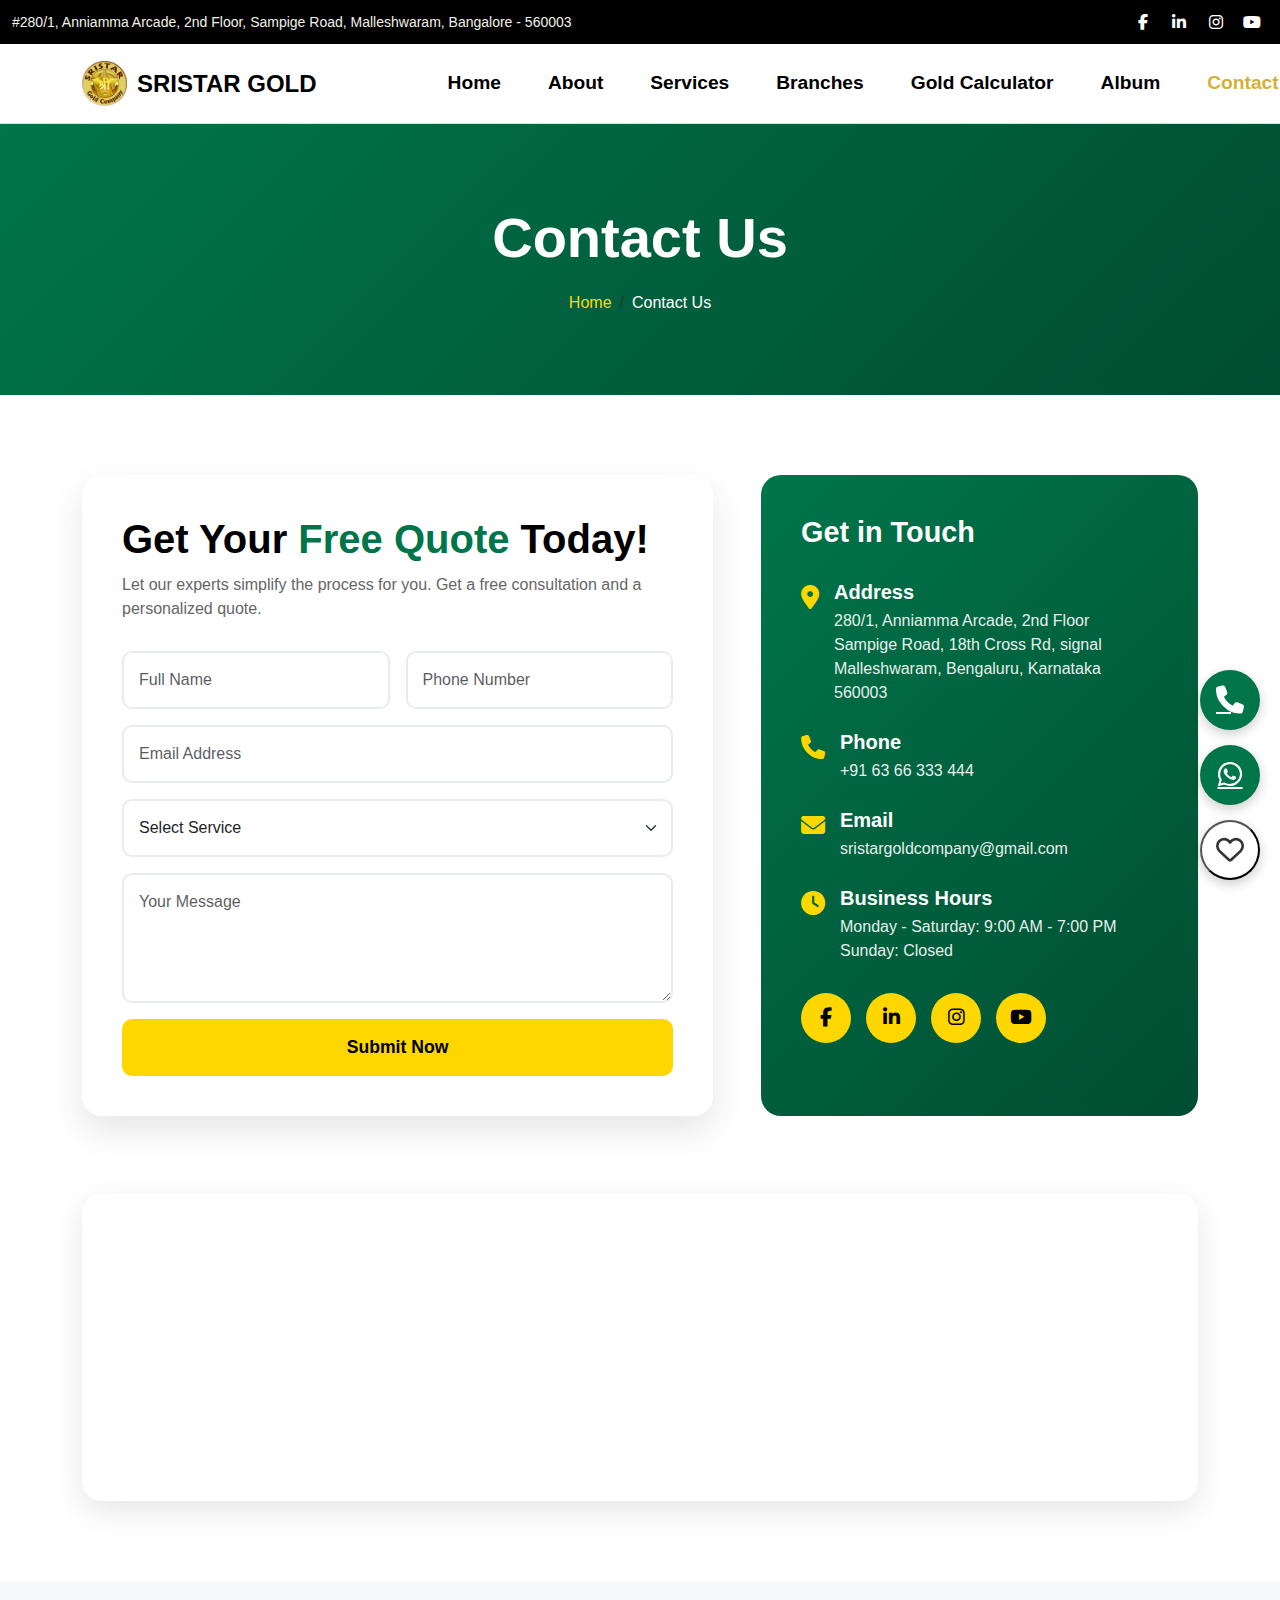
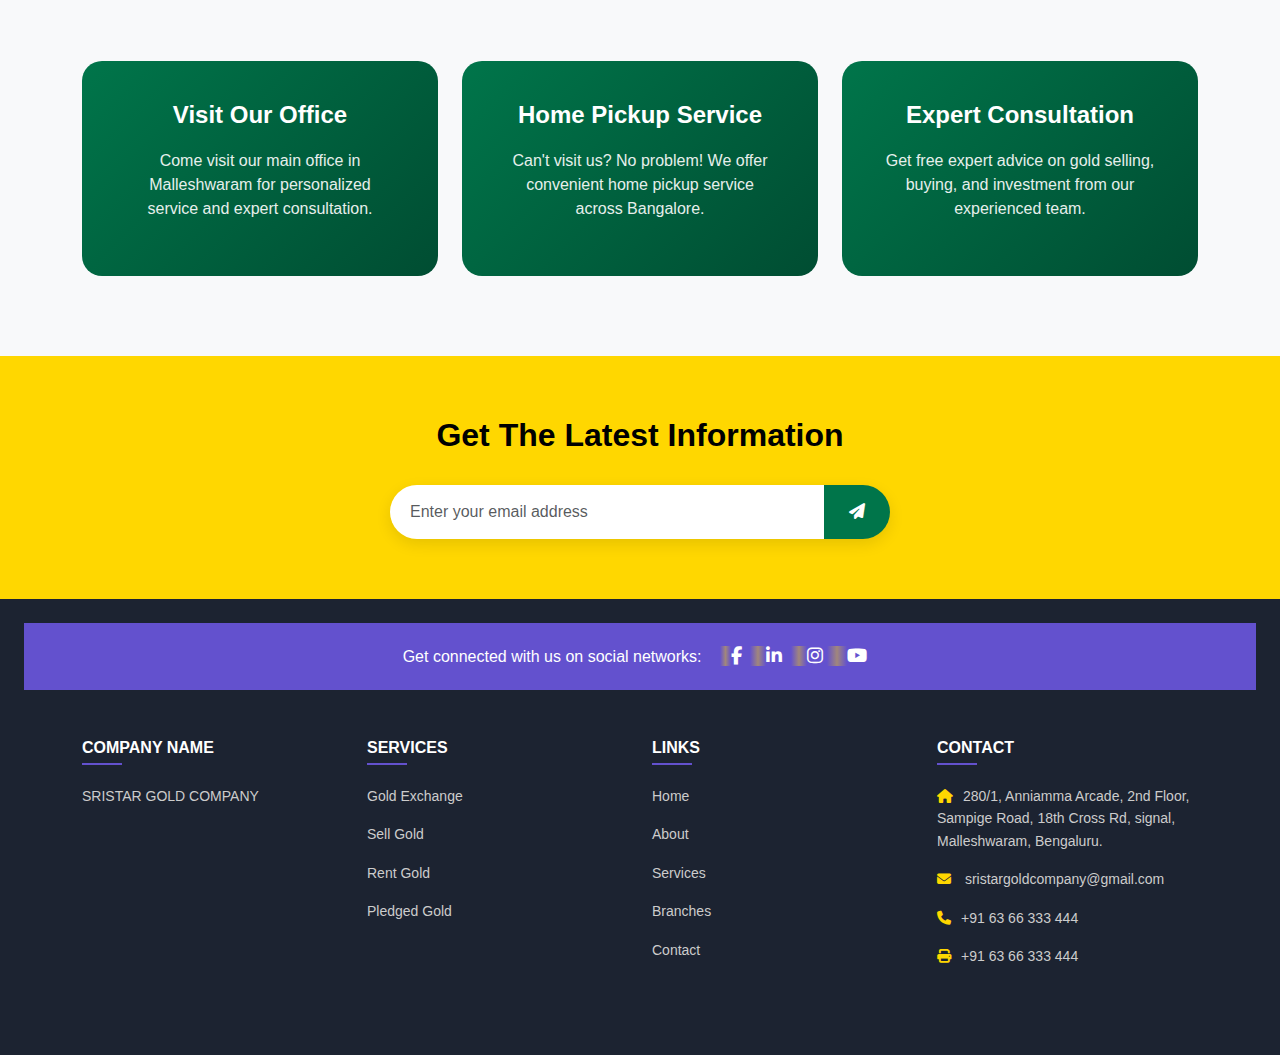
<file: contact.html>
<!DOCTYPE html>
<html lang="en">
<head>
  <meta charset="UTF-8" />
  <meta name="viewport" content="width=device-width, initial-scale=1.0"/>
  <title>Contact Us - Sristar Gold</title>
  <link href="https://cdnjs.cloudflare.com/ajax/libs/font-awesome/6.5.0/css/all.min.css" rel="stylesheet">
  <link href="https://cdn.jsdelivr.net/npm/bootstrap@5.3.0/dist/css/bootstrap.min.css" rel="stylesheet">
  <link rel="stylesheet" href="css/contact.css">
</head>

<body>
  <!-- Top Header with Address and Social Icons -->
  <div class="top-header">
    <div class="container-fluid">
      <div class="row align-items-center">
        <div class="col-md-8 col-12 text-center text-md-start">
          <div class="address">
            #280/1, Anniamma Arcade, 2nd Floor, Sampige Road, Malleshwaram, Bangalore - 560003
          </div>
        </div>
        <div class="col-md-4 col-12 text-center text-md-end mt-2 mt-md-0">
          <div class="social-icons">
            <a href="https://www.facebook.com/sristargold/"><i class="fab fa-facebook-f"></i></a>
            <a href="https://in.linkedin.com/company/sristargold"><i class="fab fa-linkedin-in"></i></a>
            <a href="https://www.instagram.com/sristargold"><i class="fab fa-instagram"></i></a>
            <a href="https://www.youtube.com/embed/pDc-zHBSuNA"><i class="fab fa-youtube"></i></a>
          </div>
        </div>
      </div>
    </div>
  </div>

  <!-- Main Navigation -->
  <nav class="navbar navbar-expand-lg navbar-light">
    <div class="container">
      <a class="navbar-brand" href="index.html">
        <img src="assets/images/logo.jpg" alt="Sristar Gold Logo">
        <span class="company-name">SRISTAR GOLD</span>
      </a>
      
      <button class="navbar-toggler" type="button" data-bs-toggle="collapse" data-bs-target="#navbarNav">
        <span class="navbar-toggler-icon"></span>
      </button>
      
      <div class="collapse navbar-collapse" id="navbarNav">
        <ul class="navbar-nav ms-auto">
          <li class="nav-item">
            <a class="nav-link" href="index.html">Home</a>
          </li>
          <li class="nav-item">
            <a class="nav-link" href="about.html">About</a>
          </li>
          <li class="nav-item">
            <a class="nav-link" href="services.html">Services</a>
          </li>
          <li class="nav-item">
            <a class="nav-link" href="branches.html">Branches</a>
          </li>
          <li class="nav-item">
            <a class="nav-link" href="gold calculator.html">Gold Calculator</a>
          </li>
          <li class="nav-item">
            <a class="nav-link" href="album.html">Album</a>
          </li>
          <li class="nav-item">
            <a class="nav-link active" href="contact.html">Contact</a>
          </li>
        </ul>
      </div>
    </div>
  </nav>

<!-- Floating Action Buttons Container -->
    <div class="floating-buttons">
        <!-- Phone Call Button -->
        <a href="tel:+1234567890" class="floating-button call-button" aria-label="Call Us">
            <i class="fas fa-phone"></i>
        </a>
        <!-- WhatsApp Button -->
        <a href="https://wa.me/1234567890" target="_blank" class="floating-button whatsapp-button" aria-label="Chat on WhatsApp">
            <i class="fab fa-whatsapp"></i>
        </a>
        <!-- Like Button -->
        <button id="likeButton" class="floating-button like-button" aria-label="Like">
            <i class="far fa-heart" id="heartIcon"></i>
        </button>
    </div>

  <!-- Contact Hero Section -->
  <div class="contact-hero">
    <div class="container">
      <h1>Contact Us</h1>
      <nav aria-label="breadcrumb">
        <ol class="breadcrumb">
          <li class="breadcrumb-item"><a href="index.html">Home</a></li>
          <li class="breadcrumb-item active" aria-current="page">Contact Us</li>
        </ol>
      </nav>
    </div>
  </div>

  <!-- Contact Form & Info Section -->
  <section class="contact-section">
    <div class="container">
      <div class="row g-5">
        <div class="col-lg-7">
          <div class="contact-form-container">
            <h2>Get Your <span class="text-green">Free Quote</span> Today!</h2>
            <p>Let our experts simplify the process for you. Get a free consultation and a personalized quote.</p>
            <form>
              <div class="row g-3">
                <div class="col-md-6">
                  <input type="text" class="form-control" placeholder="Full Name" required>
                </div>
                <div class="col-md-6">
                  <input type="tel" class="form-control" placeholder="Phone Number" required>
                </div>
                <div class="col-12">
                  <input type="email" class="form-control" placeholder="Email Address" required>
                </div>
                <div class="col-12">
                  <select class="form-select" required>
                    <option value="">Select Service</option>
                    <option value="sell-gold">Sell Gold</option>
                    <option value="gold-exchange">Gold Exchange</option>
                    <option value="rent-gold">Rent Gold</option>
                    <option value="release-pledged-gold">Release Pledged Gold</option>
                    <option value="home-pickup">Home Pickup Service</option>
                  </select>
                </div>
                <div class="col-12">
                  <textarea class="form-control" rows="4" placeholder="Your Message"></textarea>
                </div>
                <div class="col-12">
                  <button type="submit" class="btn-submit">Submit Now</button>
                </div>
              </div>
            </form>
          </div>
        </div>

        <div class="col-lg-5">
          <div class="contact-info-container">
            <h3>Get in Touch</h3>
            
            <div class="contact-info-item">
              <i class="fas fa-map-marker-alt"></i>
              <div>
                <h5>Address</h5>
                <p>280/1, Anniamma Arcade, 2nd Floor<br>
                Sampige Road, 18th Cross Rd, signal<br>
                Malleshwaram, Bengaluru, Karnataka 560003</p>
              </div>
            </div>

            <div class="contact-info-item">
              <i class="fas fa-phone"></i>
              <div>
                <h5>Phone</h5>
                <p>+91 63 66 333 444</p>
              </div>
            </div>

            <div class="contact-info-item">
              <i class="fas fa-envelope"></i>
              <div>
                <h5>Email</h5>
                <p>sristargoldcompany@gmail.com</p>
              </div>
            </div>

            <div class="contact-info-item">
              <i class="fas fa-clock"></i>
              <div>
                <h5>Business Hours</h5>
                <p>Monday - Saturday: 9:00 AM - 7:00 PM<br>
                Sunday: Closed</p>
              </div>
            </div>

            <div class="social-links">
              <a href="https://www.facebook.com/sristargold/" target="_blank"><i class="fab fa-facebook-f"></i></a>
              <a href="https://in.linkedin.com/company/sristargold" target="_blank"><i class="fab fa-linkedin-in"></i></a>
              <a href="https://www.instagram.com/sristargold?igsh=MWl1aGVoeTR0ZHA5cw==" target="_blank"><i class="fab fa-instagram"></i></a>
              <a href="https://www.youtube.com/embed/pDc-zHBSuNA?si=MS3-SBNVAcRVb9dp" target="_blank"><i class="fab fa-youtube"></i></a>
            </div>
          </div>
        </div>
      </div>

      <!-- Map Section -->
      <div class="row mt-5">
        <div class="col-12">
          <div class="map-container">
            <iframe 
              src="https://www.google.com/maps/embed?pb=!1m18!1m12!1m3!1d3887.429770083879!2d77.57126059999999!3d13.008281400000005!2m3!1f0!2f0!3f0!3m2!1i1024!2i768!4f13.1!3m3!1m2!1s0x3bae175987bfcea9%3A0x4e8aac7669ecfacf!2sSriStar%20Gold%20Company!5e0!3m2!1sen!2sin!4v1752664054804!5m2!1sen!2sin" 
              allowfullscreen="" 
              loading="lazy" 
              referrerpolicy="no-referrer-when-downgrade">
            </iframe>
          </div>
        </div>
      </div>
    </div>
  </section>

  <!-- Additional Info Section -->
  <section class="info-section">
    <div class="container">
      <div class="row g-4">
        <div class="col-md-4">
          <div class="info-card">
            <h4>Visit Our Office</h4>
            <p>Come visit our main office in Malleshwaram for personalized service and expert consultation.</p>
          </div>
        </div>
        <div class="col-md-4">
          <div class="info-card">
            <h4>Home Pickup Service</h4>
            <p>Can't visit us? No problem! We offer convenient home pickup service across Bangalore.</p>
          </div>
        </div>
        <div class="col-md-4">
          <div class="info-card">
            <h4>Expert Consultation</h4>
            <p>Get free expert advice on gold selling, buying, and investment from our experienced team.</p>
          </div>
        </div>
      </div>
    </div>
  </section>

  <!-- Newsletter Section -->
  <section class="newsletter-section text-center">
    <div class="container">
      <h3>Get The Latest Information</h3>
      <div class="newsletter-form">
        <div class="input-group">
          <input type="email" class="form-control" placeholder="Enter your email address">
          <button class="btn" type="button">
            <i class="fas fa-paper-plane"></i>
          </button>
        </div>
      </div>
    </div>
  </section>

  <!-- Footer -->
  <footer class="footer p-4">
    <div class="social-section">
      <span>Get connected with us on social networks:</span>
      <a href="https://www.facebook.com/sristargold/" target="_blank"><i class="fab fa-facebook-f"></i></a>
      <a href="https://in.linkedin.com/company/sristargold" target="_blank"><i class="fab fa-linkedin-in"></i></a>
      <a href="https://www.instagram.com/sristargold" target="_blank"><i class="fab fa-instagram"></i></a>
      <a href="https://www.youtube.com/embed/pDc-zHBSuNA" target="_blank"><i class="fab fa-youtube"></i></a>
    </div>

    <div class="container py-5">
      <div class="row g-4">
        <div class="col-lg-3 col-md-6">
          <div class="footer-column">
            <h6>Company Name</h6>
            <p>SRISTAR GOLD COMPANY</p>
          </div>
        </div>

        <div class="col-lg-3 col-md-6">
          <div class="footer-column">
            <h6>Services</h6>
            <p><a href="#">Gold Exchange</a></p>
            <p><a href="#">Sell Gold</a></p>
            <p><a href="#">Rent Gold</a></p>
            <p><a href="#">Pledged Gold</a></p>
          </div>
        </div>

        <div class="col-lg-3 col-md-6">
          <div class="footer-column">
            <h6>Links</h6>
            <p><a href="index.html">Home</a></p>
            <p><a href="about.html">About</a></p>
            <p><a href="services.html">Services</a></p>
            <p><a href="branches.html">Branches</a></p>
            <p><a href="contact.html">Contact</a></p>
          </div>
        </div>

        <div class="col-lg-3 col-md-6">
          <div class="footer-column">
            <h6>Contact</h6>
            <p><i class="fas fa-home"></i>280/1, Anniamma Arcade, 2nd Floor,<br> Sampige Road, 18th Cross Rd, signal,<br> Malleshwaram, Bengaluru.</p>
            <p><i class="fas fa-envelope"></i> sristargoldcompany@gmail.com</p>
            <p><i class="fas fa-phone"></i>+91 63 66 333 444</p>
            <p><i class="fas fa-print"></i>+91 63 66 333 444</p>
          </div>
        </div>
      </div>
    </div>
  </footer>

  <script src="https://cdn.jsdelivr.net/npm/bootstrap@5.3.0/dist/js/bootstrap.bundle.min.js"></script>
</body>
</html>
</file>
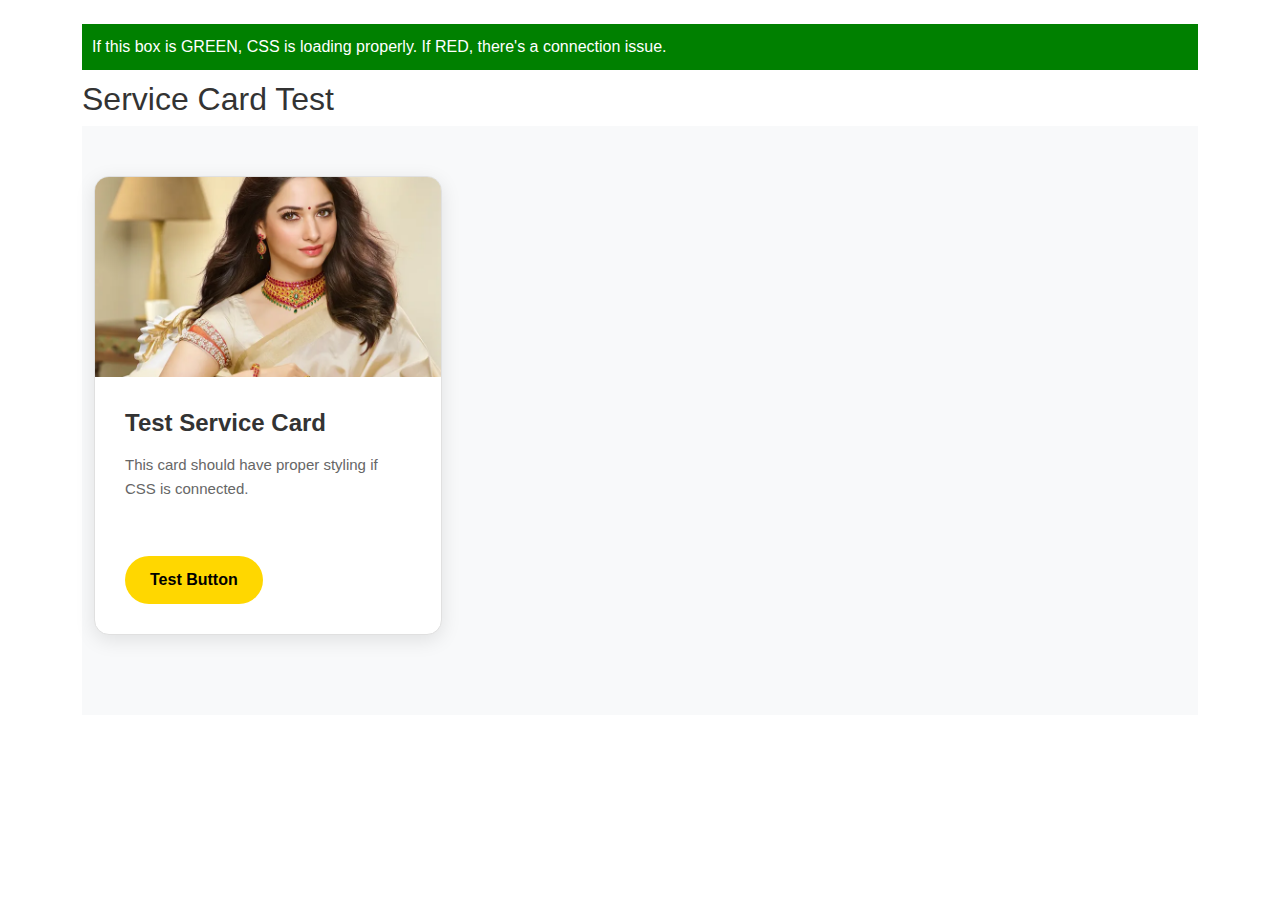
<file: css-test.html>
<!DOCTYPE html>
<html lang="en">
<head>
    <meta charset="UTF-8">
    <meta name="viewport" content="width=device-width, initial-scale=1.0">
    <title>CSS Connection Test</title>
    <link href="https://cdn.jsdelivr.net/npm/bootstrap@5.3.0/dist/css/bootstrap.min.css" rel="stylesheet">
    <link rel="stylesheet" href="css/services.css">
    <style>
        .test-indicator {
            background-color: red;
            color: white;
            padding: 10px;
            margin: 10px 0;
        }
        .css-loaded .test-indicator {
            background-color: green;
        }
    </style>
</head>
<body>
    <div class="container mt-4">
        <div class="test-indicator">
            If this box is GREEN, CSS is loading properly. If RED, there's a connection issue.
        </div>
        
        <h2>Service Card Test</h2>
        <div class="services-section">
            <div class="container">
                <div class="row g-4">
                    <div class="col-lg-4 col-md-6">
                        <div class="service-card">
                            <img src="assets/images/gold.jpg" alt="Test Service" style="width: 100%; height: 200px; object-fit: cover;">
                            <div class="card-body">
                                <h5>Test Service Card</h5>
                                <p>This card should have proper styling if CSS is connected.</p>
                                <a href="#" class="btn">Test Button</a>
                            </div>
                        </div>
                    </div>
                </div>
            </div>
        </div>
    </div>

    <script>
        // Check if CSS is loaded by testing a specific style
        window.addEventListener('load', function() {
            const serviceCard = document.querySelector('.service-card');
            if (serviceCard) {
                const computedStyle = window.getComputedStyle(serviceCard);
                if (computedStyle.backgroundColor === 'rgb(255, 255, 255)' || computedStyle.borderRadius === '15px') {
                    document.body.classList.add('css-loaded');
                    console.log('CSS is loaded successfully');
                } else {
                    console.log('CSS may not be loading properly');
                }
            }
        });
    </script>
</body>
</html>
</file>
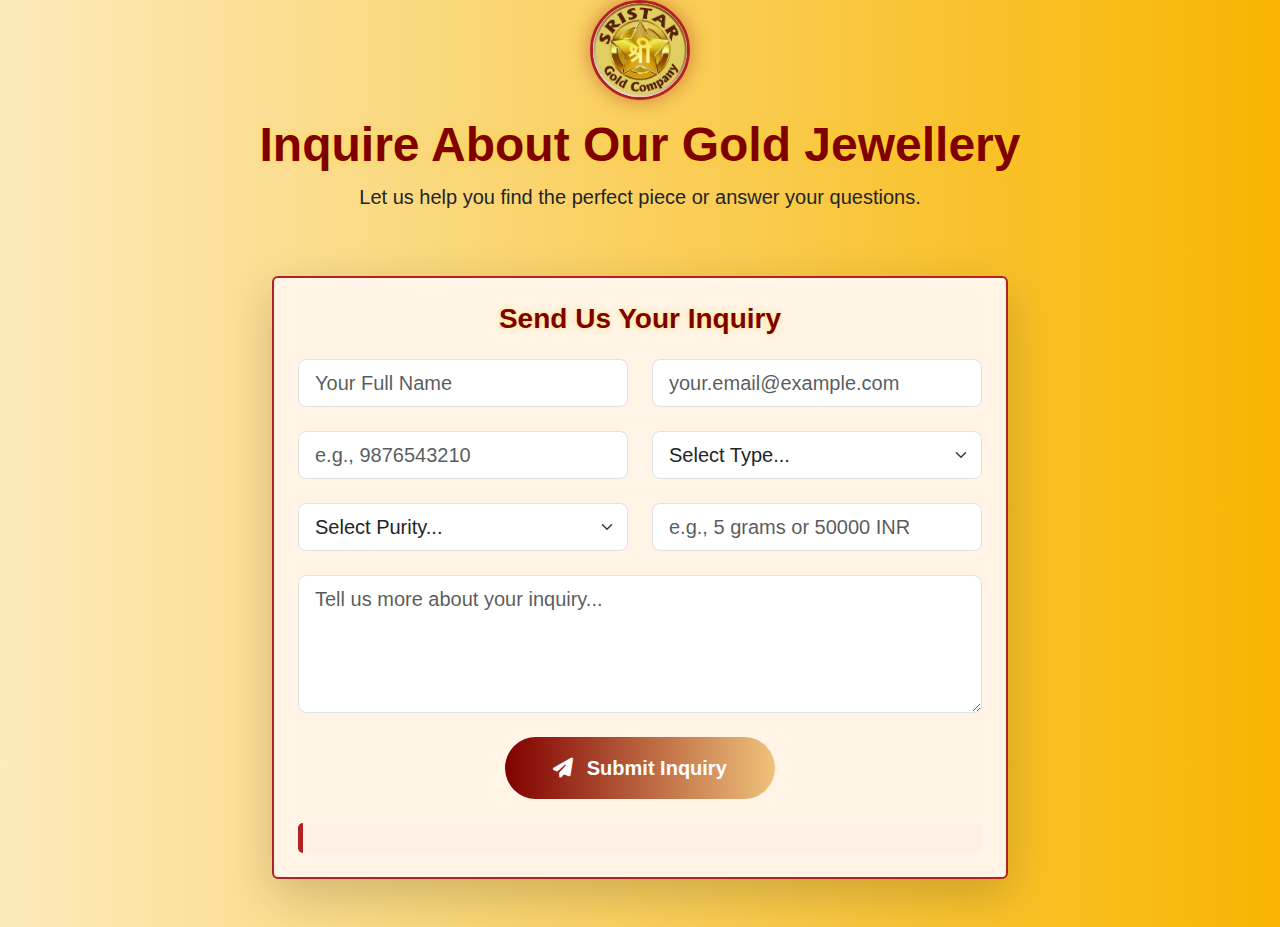
<file: enquiry.html>
<!DOCTYPE html>
<html lang="en">
<head>
    <meta charset="UTF-8">
    <meta name="viewport" content="width=device-width, initial-scale=1.0">
    <title>AI Enhanced Gold Inquiry</title>
    <link href="https://cdn.jsdelivr.net/npm/bootstrap@5.3.3/dist/css/bootstrap.min.css" rel="stylesheet">
    <link rel="stylesheet" href="https://cdnjs.cloudflare.com/ajax/libs/font-awesome/6.5.2/css/all.min.css">
    <style>
        body {
            background: linear-gradient(to right, #fceabb, #f8b500);
            font-family: 'Segoe UI', sans-serif;
        }
       
        .company-logo {
            width: 100px;
            height: auto;
            animation: pulseLogo 2s ease-in-out infinite;
            border: 3px solid #b22222;
            border-radius: 50%;
            box-shadow: 0 0 20px rgba(139, 0, 0, 0.4);
        }
        @keyframes pulseLogo {
            0%, 100% { transform: scale(1); }
            50% { transform: scale(1.05); }
        }
        .header-glow {
            color: #800000;
            text-shadow: 0 0 6px rgba(255, 215, 0, 0.5);
        }
        .enquiry-card {
            border: 2px solid #b22222;
            background: #fff4e6;
            box-shadow: 0 4px 20px rgba(0,0,0,0.1);
            transition: transform 0.3s ease;
        }
        .enquiry-card:hover {
            transform: translateY(-5px);
        }
        .animated-input:focus {
            border-color: #800000;
            box-shadow: 0 0 6px rgba(128, 0, 0, 0.4);
        }
        .btn-gold-gradient {
            background: linear-gradient(to right, #800000, #f0c27b);
            color: #fff;
            border: none;
        }
        .btn-gold-gradient:hover {
            background: linear-gradient(to right, #a94442, #f5d38b);
            box-shadow: 0 0 10px rgba(178, 34, 34, 0.5);
        }
        .message-box {
            color: #7a0000;
            background-color: #fff0e6;
            border-left: 5px solid #b22222;
            padding: 15px;
            border-radius: 5px;
        }
    </style>
</head>
<body>

    <div class="container-fluid enquiry-hero d-flex align-items-center justify-content-center text-center">
        <div>
            <img src="assets/images/logo.jpg" alt="Company Logo" class="company-logo mb-3">
            <h1 class="display-5 fw-bold header-glow">Inquire About Our Gold Jewellery</h1>
            <p class="lead">Let us help you find the perfect piece or answer your questions.</p>
        </div>
    </div>

    <div class="container py-5">
        <div class="row justify-content-center">
            <div class="col-lg-8">
                <div class="card shadow-lg enquiry-card">
                    <div class="card-body p-4">
                        <h3 class="card-title text-center fw-bold mb-4 header-glow">Send Us Your Inquiry</h3>
                        <form id="enquiryForm">
                            <div class="row g-4">
                                <div class="col-md-6">
                                    <input type="text" class="form-control form-control-lg rounded-3 animated-input" placeholder="Your Full Name" required>
                                </div>
                                <div class="col-md-6">
                                    <input type="email" class="form-control form-control-lg rounded-3 animated-input" placeholder="your.email@example.com" required>
                                </div>
                                <div class="col-md-6">
                                    <input type="tel" class="form-control form-control-lg rounded-3 animated-input" placeholder="e.g., 9876543210" maxlength="10" required>
                                </div>
                                <div class="col-md-6">
                                    <select class="form-select form-select-lg rounded-3 animated-input">
                                        <option>Select Type...</option>
                                        <option>Rings</option>
                                        <option>Necklaces</option>
                                        <option>Earrings</option>
                                        <option>Bracelets</option>
                                    </select>
                                </div>
                                <div class="col-md-6">
                                    <select class="form-select form-select-lg rounded-3 animated-input">
                                        <option>Select Purity...</option>
                                        <option>24K Gold</option>
                                        <option>22K Gold</option>
                                        <option>18K Gold</option>
                                    </select>
                                </div>
                                <div class="col-md-6">
                                    <input type="text" class="form-control form-control-lg rounded-3 animated-input" placeholder="e.g., 5 grams or 50000 INR">
                                </div>
                                <div class="col-12">
                                    <textarea class="form-control form-control-lg rounded-3 animated-input" rows="4" placeholder="Tell us more about your inquiry..." required></textarea>
                                </div>
                                <div class="col-12 text-center mt-4">
                                    <button type="submit" class="btn btn-gold-gradient btn-lg px-5 py-3 fw-semibold rounded-pill">
                                        <i class="fas fa-paper-plane me-2"></i> Submit Inquiry
                                    </button>
                                </div>
                            </div>
                            <div id="formMessageBox" class="message-box mt-4"></div>
                        </form>
                    </div>
                </div>
            </div>
        </div>
    </div>

<script>
    document.getElementById("enquiryForm").addEventListener("submit", function(e) {
        e.preventDefault();
        document.getElementById("formMessageBox").innerText = "✅ Your inquiry has been submitted successfully!";
    });
</script>

</body>
</html>
</file>
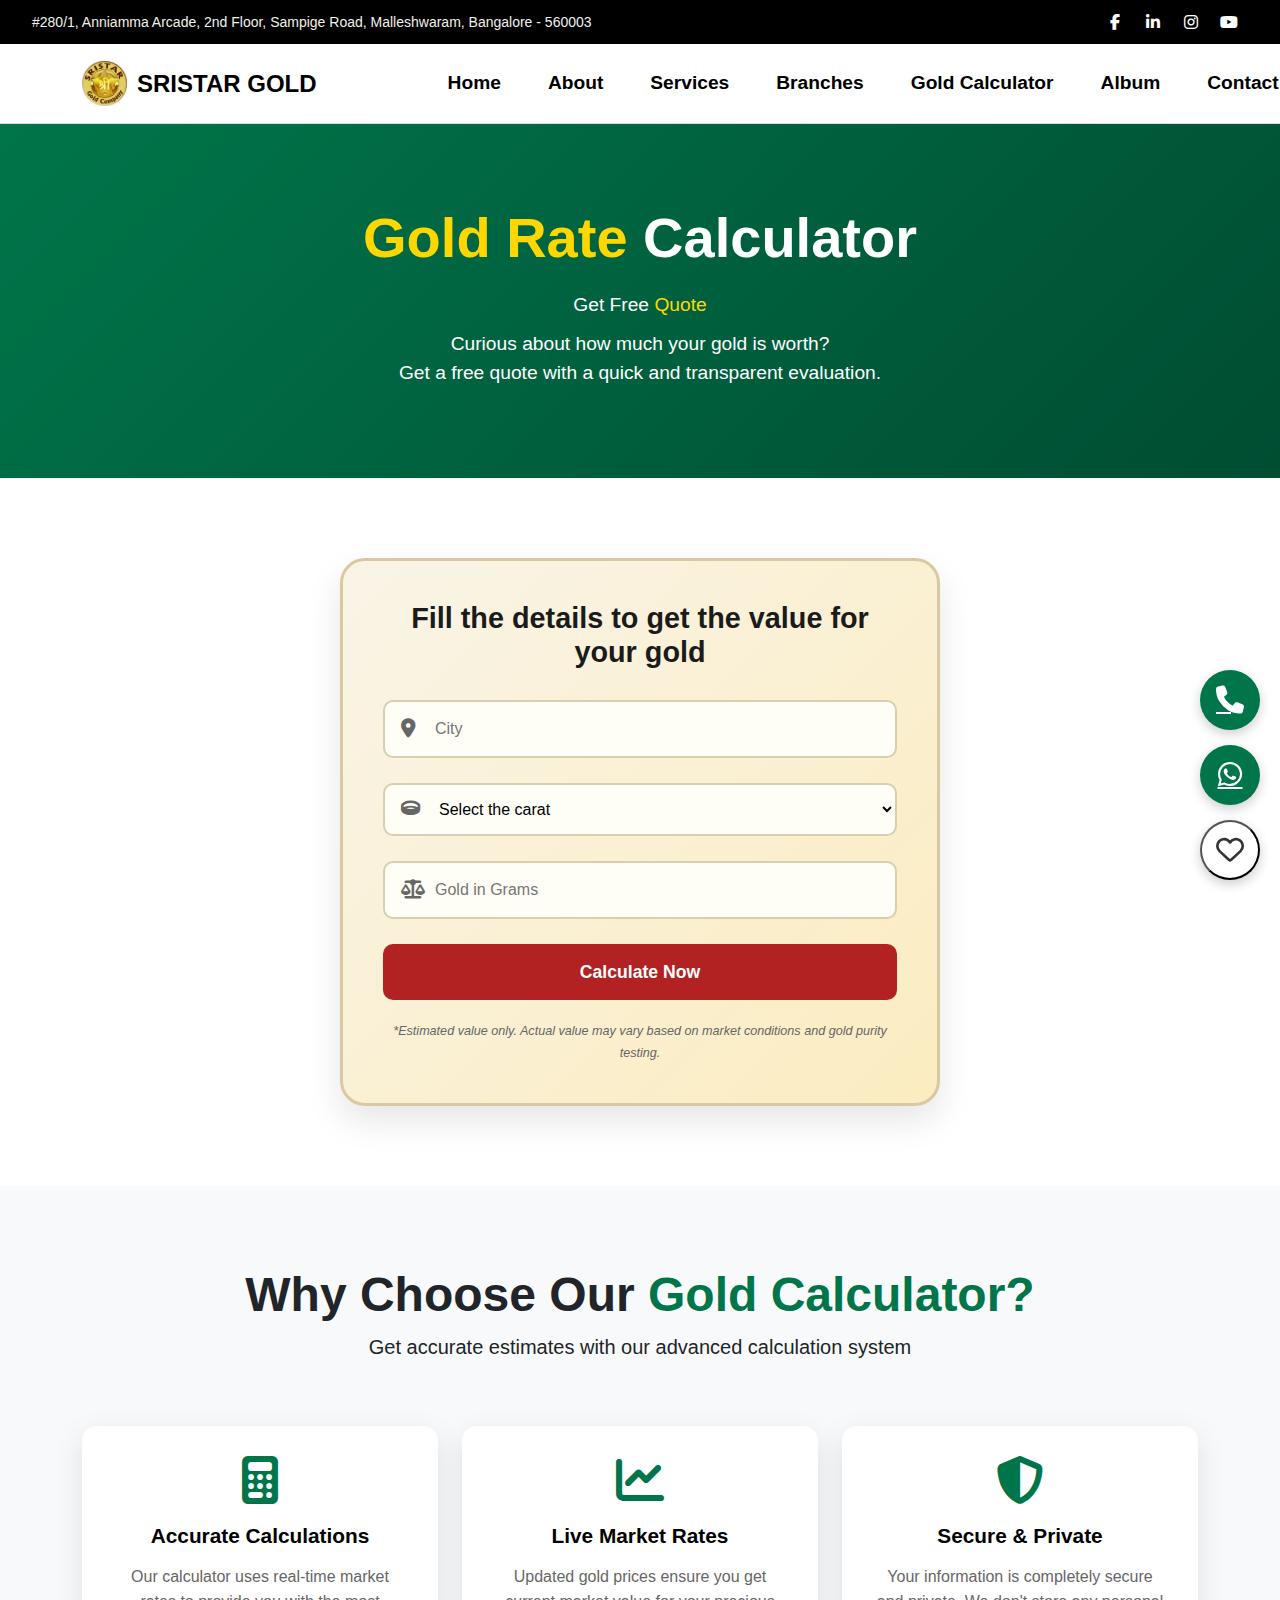
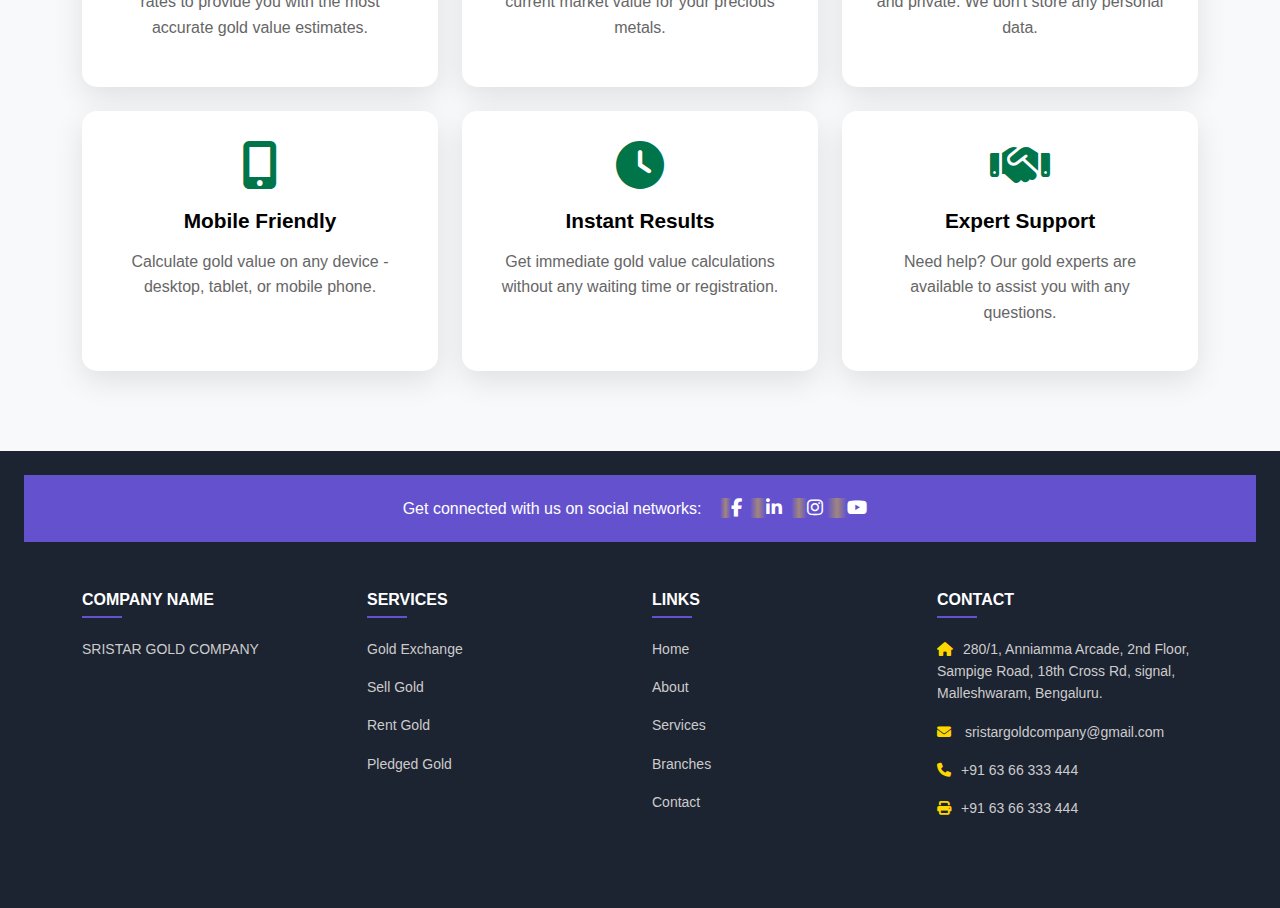
<file: gold calculator.html>
<!DOCTYPE html>
<html lang="en">
<head>
  <meta charset="UTF-8" />
  <meta name="viewport" content="width=device-width, initial-scale=1.0"/>
  <title>Gold Calculator - Sristar Gold</title>
  <link href="https://cdnjs.cloudflare.com/ajax/libs/font-awesome/6.5.0/css/all.min.css" rel="stylesheet">
  <link href="https://cdn.jsdelivr.net/npm/bootstrap@5.3.0/dist/css/bootstrap.min.css" rel="stylesheet">

  <style>
    /* Reset and Base Styles */
    * {
      margin: 0;
      padding: 0;
      box-sizing: border-box;
    }

    body {
      font-family: 'Segoe UI', sans-serif;
      background-color: #f5f4f3;
    }

    /* Top Header */
    .top-header {
      width: 100%;
      background-color: #000;
      color: #f0f1e9;
      padding: 8px 20px;
    }

    .top-header .address {
      font-size: 14px;
    }

    .social-icons a {
      color: white;
      background-color: #000;
      border-radius: 50%;
      width: 28px;
      height: 28px;
      display: flex;
      align-items: center;
      justify-content: center;
      text-decoration: none;
      transition: background 0.3s;
      margin: 0 5px;
    }

    .social-icons a:hover {
      background-color: #444;
    }

    /* Navigation */
.navbar {
  background-color: white !important;
  border-bottom: 1px solid #ddd;
  padding: 12px 0;
}

 .navbar-nav .nav-link {
      font-size: 1.2rem;
      font-weight: 500;
      margin-left: 15px;
      white-space: nowrap;
    }

.navbar-brand {
  display: flex;
  align-items: center;
  gap: 10px;
  margin-right: 100px;
}

.navbar-brand img {
  height: 45px;
  width: auto;
}

.company-name {
  font-size: 24px;
  font-weight: bold;
  color: #000;
}

.navbar-nav .nav-link {
  color: #000 !important;
  font-weight: 600;
  padding: 8px 16px !important;
  transition: color 0.3s;
}

.navbar-nav .nav-link:hover,
.navbar-nav .nav-link.active {
  color: #d4af37 !important;
}


    /* Page Header */
.page-header {
  background: linear-gradient(135deg, #00754a, #004d32);
  color: white;
  padding: 100px 0 60px;
  text-align: center;
}

.page-header h1 {
  font-size: 3rem;
  font-weight: bold;
  margin-bottom: 20px;
}

.breadcrumb-custom {
  font-size: 16px;
}

.breadcrumb-custom a {
  color: #ffd700;
  text-decoration: none;
}

.breadcrumb-custom span {
  color: #ffd700;
  font-weight: bold;
}

/* Floating action buttons container */
        .floating-buttons {
            position: fixed; /* Keeps the buttons fixed relative to the viewport */
            bottom: 20px; /* Distance from the bottom of the viewport */
            right: 20px; /* Distance from the right of the viewport */
            display: flex;
            flex-direction: column;
            gap: 15px; /* Space between buttons */
            z-index: 1000; /* Ensures buttons are always on top of other content */
        }
        .floating-button {
            display: flex;
            justify-content: center;
            align-items: center;
            width: 60px; /* Fixed width for consistent touch target on all devices */
            height: 60px; /* Fixed height for consistent touch target on all devices */
            border-radius: 50%; /* Makes the buttons circular */
            color: white;
            font-size: 28px; /* Larger icon size for better visibility */
            box-shadow: 0 4px 12px rgba(0, 0, 0, 0.2); /* Soft shadow for depth */
            transition: transform 0.2s ease-in-out, background-color 0.2s ease-in-out; /* Smooth transitions for hover effects */
            cursor: pointer; /* Indicates the element is clickable */
        }
        .floating-button:hover {
            transform: scale(1.1); /* Slight scale up on hover for visual feedback */
        }
        .call-button {
            background-color:  #00754a; /* WhatsApp green for consistency */
        }
        .whatsapp-button {
            background-color:  #00754a /* Standard WhatsApp green */
        }
        .like-button {
            background-color: white; /* White background for the like button as requested */
        }
        .like-button .fa-heart {
            color: #333; /* Dark grey for empty heart to be visible on white background */
        }
        .like-button .fa-heart.liked {
            color: #EF4444; /* Red color when liked */
        }


    /* Calculator Styles */
    .calculator-hero {
      background: linear-gradient(135deg, #00754a, #004d32);
      color: white;
      padding: 80px 0;
      text-align: center;
    }

    .calculator-hero h1 {
      font-size: 3.5rem;
      font-weight: 800;
      margin-bottom: 20px;
    }

    .calculator-hero .text-gold {
      color: #ffd700;
    }

    .calculator-hero p {
      font-size: 1.2rem;
      margin-bottom: 10px;
    }

    .calculator-section {
      padding: 80px 0;
      background-color: #fff;
    }

    .calculator-card {
      background: linear-gradient(135deg, #f9f4e7, #fbecc0);
      border-radius: 25px;
      border: 3px solid #d9c9a3;
      box-shadow: 0 15px 35px rgba(0, 0, 0, 0.1);
      padding: 40px;
      max-width: 600px;
      margin: 0 auto;
    }

    .calculator-card h2 {
      text-align: center;
      margin-bottom: 30px;
      font-size: 1.8rem;
      font-weight: 700;
      color: #1b1b1b;
    }

    .form-group {
      position: relative;
      margin-bottom: 25px;
    }

    .form-group input,
    .form-group select {
      width: 100%;
      padding: 15px 15px 15px 50px;
      border-radius: 10px;
      border: 2px solid #d8cfae;
      font-size: 1rem;
      background-color: #fffef6;
      transition: border-color 0.3s ease;
    }

    .form-group input:focus,
    .form-group select:focus {
      outline: none;
      border-color: #00754a;
      box-shadow: 0 0 0 0.2rem rgba(0, 117, 74, 0.25);
    }

    .form-group i {
      position: absolute;
      left: 18px;
      top: 50%;
      transform: translateY(-50%);
      color: #666;
      font-size: 1.2rem;
    }

    .btn-calculate {
      width: 100%;
      padding: 15px;
      background-color: #b22222;
      color: #fff;
      font-weight: bold;
      font-size: 1.1rem;
      border: none;
      border-radius: 10px;
      cursor: pointer;
      transition: all 0.3s ease;
    }

    .btn-calculate:hover {
      background-color: #8b0000;
      transform: translateY(-2px);
      box-shadow: 0 5px 15px rgba(178, 34, 34, 0.3);
    }

    .result-box {
      text-align: center;
      margin-top: 25px;
      padding: 20px;
      background-color: #e8f5e8;
      border-radius: 10px;
      border-left: 5px solid #00754a;
      display: none;
    }

    .result-box.show {
      display: block;
      animation: fadeIn 0.5s ease-in;
    }

    @keyframes fadeIn {
      from { opacity: 0; transform: translateY(10px); }
      to { opacity: 1; transform: translateY(0); }
    }

    .result-box h4 {
      font-size: 1.3rem;
      font-weight: bold;
      color: #00754a;
      margin-bottom: 10px;
    }

    .result-box .amount {
      font-size: 2rem;
      font-weight: 800;
      color: #000;
    }

    .disclaimer {
      text-align: center;
      margin-top: 20px;
      font-size: 0.9rem;
      color: #666;
      font-style: italic;
    }

    .features-section {
      background-color: #f8f9fa;
      padding: 80px 0;
    }

    .feature-card {
      background: white;
      border-radius: 15px;
      padding: 30px;
      text-align: center;
      box-shadow: 0 10px 30px rgba(0, 0, 0, 0.1);
      transition: transform 0.3s ease;
      height: 100%;
    }

    .feature-card:hover {
      transform: translateY(-10px);
    }

    .feature-card i {
      font-size: 3rem;
      color: #00754a;
      margin-bottom: 20px;
    }

    .feature-card h4 {
      font-size: 1.3rem;
      font-weight: bold;
      color: #000;
      margin-bottom: 15px;
    }

    .feature-card p {
      color: #666;
      line-height: 1.6;
    }

    /* Footer Styles */
    .footer {
      background-color: #1c2331;
      color: #fff;
      padding-top: 40px;
    }

    .footer .social-section {
      background-color: #6351ce;
      text-align: center;
      padding: 20px;
    }

    .footer .social-section span {
      margin-right: 15px;
      font-weight: 500;
    }

    .footer .social-section a {
      color: #fff;
      margin: 0 10px;
      text-decoration: none;
      font-size: 18px;
      transition: all 0.4s ease;
      position: relative;
      overflow: hidden;
      transform-style: preserve-3d;
      animation: socialFloat 3s ease-in-out infinite;
    }

    .footer .social-section a:nth-child(2) { animation-delay: 0.5s; }
    .footer .social-section a:nth-child(3) { animation-delay: 1s; }
    .footer .social-section a:nth-child(4) { animation-delay: 1.5s; }
    .footer .social-section a:nth-child(5) { animation-delay: 2s; }

    .footer .social-section a::before {
      content: '';
      position: absolute;
      top: 0;
      left: -100%;
      width: 100%;
      height: 100%;
      background: linear-gradient(90deg, transparent, rgba(255, 215, 0, 0.4), transparent);
      transition: left 0.6s ease;
    }

    .footer .social-section a:hover::before {
      left: 100%;
    }

    .footer .social-section a:hover {
      color: #ffd700;
      transform: translateY(-3px) rotateY(15deg);
      box-shadow: 0 8px 25px rgba(255, 215, 0, 0.3);
      animation: socialPulse 1.5s infinite;
    }

    .footer .social-section a:nth-child(2n):hover {
      transform: translateY(-3px) rotateY(-15deg);
    }

    .footer .social-section a i {
      transition: all 0.3s ease;
    }

    .footer .social-section a:hover i {
      transform: scale(1.2) rotateZ(360deg);
    }

    @keyframes socialPulse {
      0% { box-shadow: 0 0 0 0 rgba(255, 215, 0, 0.7); }
      70% { box-shadow: 0 0 0 10px rgba(255, 215, 0, 0); }
      100% { box-shadow: 0 0 0 0 rgba(255, 215, 0, 0); }
    }

    @keyframes socialFloat {
      0%, 100% { transform: translateY(0px); }
      50% { transform: translateY(-5px); }
    }

    .footer-column h6 {
      font-weight: bold;
      margin-bottom: 20px;
      text-transform: uppercase;
      position: relative;
    }

    .footer-column h6::after {
      content: "";
      display: block;
      width: 40px;
      height: 2px;
      background: #6351ce;
      margin-top: 6px;
    }

    .footer-column p,
    .footer-column a {
      color: #ccc;
      font-size: 14px;
      text-decoration: none;
      line-height: 1.6;
    }

    .footer-column a:hover {
      color: #ffd700;
    }

    .footer-column i {
      margin-right: 10px;
      color: #ffd700;
    }
  </style>
</head>

<body>
  <!-- Top Header with Address and Social Icons -->
  <div class="top-header">
    <div class="container-fluid">
      <div class="row align-items-center">
        <div class="col-md-8">
          <div class="address">
            #280/1, Anniamma Arcade, 2nd Floor, Sampige Road, Malleshwaram, Bangalore - 560003
          </div>
        </div>
        <div class="col-md-4">
          <div class="social-icons d-flex justify-content-end">
            <a href="https://www.facebook.com/sristargold/" target="_blank"><i class="fab fa-facebook-f"></i></a>
            <a href="https://in.linkedin.com/company/sristargold" target="_blank"><i class="fab fa-linkedin-in"></i></a>
            <a href="https://www.instagram.com/sristargold?igsh=MWl1aGVoeTR0ZHA5cw==" target="_blank"><i class="fab fa-instagram"></i></a>
            <a href="https://www.youtube.com/embed/pDc-zHBSuNA?si=MS3-SBNVAcRVb9dp" target="_blank"><i class="fab fa-youtube"></i></a>
          </div>
        </div>
      </div>
    </div>
  </div>

<!-- Navigation -->
  <nav class="navbar navbar-expand-lg navbar-light">
    <div class="container">
      <a class="navbar-brand" href="index.html">
        <img src="assets/images/logo.jpg" alt="Sristar Gold Logo">
        <span class="company-name">SRISTAR GOLD</span>
      </a>
      
      <button class="navbar-toggler" type="button" data-bs-toggle="collapse" data-bs-target="#navbarNav">
        <span class="navbar-toggler-icon"></span>
      </button>
      
      <div class="collapse navbar-collapse" id="navbarNav">
        <ul class="navbar-nav ms-auto">
          <li class="nav-item">
            <a class="nav-link" href="index.html">Home</a>
          </li>
          <li class="nav-item">
            <a class="nav-link" href="about.html">About</a>
          </li>
          <li class="nav-item">
            <a class="nav-link" href="services.html">Services</a>
          </li>
          <li class="nav-item">
            <a class="nav-link" href="branches.html">Branches</a>
          </li>
          <li class="nav-item">
            <a class="nav-link" href="gold calculator.html">Gold Calculator</a>
          </li>
          <li class="nav-item">
            <a class="nav-link" href="album.html">Album</a>
          </li>
          <li class="nav-item">
            <a class="nav-link" href="contact.html">Contact</a>
          </li>
        </ul>
      </div>
    </div>
  </nav>


<!-- Floating Action Buttons Container -->
    <div class="floating-buttons">
        <!-- Phone Call Button -->
        <a href="tel:+1234567890" class="floating-button call-button" aria-label="Call Us">
            <i class="fas fa-phone"></i>
        </a>
        <!-- WhatsApp Button -->
        <a href="https://wa.me/1234567890" target="_blank" class="floating-button whatsapp-button" aria-label="Chat on WhatsApp">
            <i class="fab fa-whatsapp"></i>
        </a>
        <!-- Like Button -->
        <button id="likeButton" class="floating-button like-button" aria-label="Like">
            <i class="far fa-heart" id="heartIcon"></i>
        </button>
    </div>

  <!-- Calculator Hero Section -->
  <div class="calculator-hero">
    <div class="container">
      <h1><span class="text-gold">Gold Rate</span> Calculator</h1>
      <p>Get Free <span class="text-gold">Quote</span></p>
      <p>Curious about how much your gold is worth?<br>Get a free quote with a quick and transparent evaluation.</p>
    </div>
  </div>

  <!-- Calculator Section -->
  <section class="calculator-section">
    <div class="container">
      <div class="calculator-card">
        <h2>Fill the details to get the value for your gold</h2>

        <form id="goldCalculatorForm">
          <div class="form-group">
            <i class="fas fa-map-marker-alt"></i>
            <input type="text" id="city" placeholder="City" required />
          </div>

          <div class="form-group">
            <i class="fas fa-ring"></i>
            <select id="purity" required>
              <option value="">Select the carat</option>
              <option value="9938">24KT - ₹9,938/g</option>
              <option value="9110">22KT - ₹9,110/g</option>
              <option value="7454">18KT - ₹7,454/g</option>
            </select>
          </div>

          <div class="form-group">
            <i class="fas fa-balance-scale"></i>
            <input type="number" id="weight" placeholder="Gold in Grams" min="0.01" step="0.01" required />
          </div>

          <button type="button" class="btn-calculate" onclick="calculateGold()">Calculate Now</button>

          <div class="result-box" id="result">
            <h4>Estimated Value</h4>
            <div class="amount" id="resultAmount">₹0</div>
          </div>

          <div class="disclaimer">
            <small>*Estimated value only. Actual value may vary based on market conditions and gold purity testing.</small>
          </div>
        </form>
      </div>
    </div>
  </section>

  <!-- Features Section -->
  <section class="features-section">
    <div class="container">
      <div class="row text-center mb-5">
        <div class="col-12">
          <h2 class="display-5 fw-bold">Why Choose Our <span style="color: #00754a;">Gold Calculator?</span></h2>
          <p class="lead">Get accurate estimates with our advanced calculation system</p>
        </div>
      </div>

      <div class="row g-4">
        <div class="col-lg-4 col-md-6">
          <div class="feature-card">
            <i class="fas fa-calculator"></i>
            <h4>Accurate Calculations</h4>
            <p>Our calculator uses real-time market rates to provide you with the most accurate gold value estimates.</p>
          </div>
        </div>

        <div class="col-lg-4 col-md-6">
          <div class="feature-card">
            <i class="fas fa-chart-line"></i>
            <h4>Live Market Rates</h4>
            <p>Updated gold prices ensure you get current market value for your precious metals.</p>
          </div>
        </div>

        <div class="col-lg-4 col-md-6">
          <div class="feature-card">
            <i class="fas fa-shield-alt"></i>
            <h4>Secure & Private</h4>
            <p>Your information is completely secure and private. We don't store any personal data.</p>
          </div>
        </div>

        <div class="col-lg-4 col-md-6">
          <div class="feature-card">
            <i class="fas fa-mobile-alt"></i>
            <h4>Mobile Friendly</h4>
            <p>Calculate gold value on any device - desktop, tablet, or mobile phone.</p>
          </div>
        </div>

        <div class="col-lg-4 col-md-6">
          <div class="feature-card">
            <i class="fas fa-clock"></i>
            <h4>Instant Results</h4>
            <p>Get immediate gold value calculations without any waiting time or registration.</p>
          </div>
        </div>

        <div class="col-lg-4 col-md-6">
          <div class="feature-card">
            <i class="fas fa-handshake"></i>
            <h4>Expert Support</h4>
            <p>Need help? Our gold experts are available to assist you with any questions.</p>
          </div>
        </div>
      </div>
    </div>
  </section>

  <!-- Footer -->
  <footer class="footer p-4">
    <div class="social-section">
      <span>Get connected with us on social networks:</span>
      <a href="https://www.facebook.com/sristargold/" target="_blank"><i class="fab fa-facebook-f"></i></a>
      <a href="https://in.linkedin.com/company/sristargold" target="_blank"><i class="fab fa-linkedin-in"></i></a>
      <a href="https://www.instagram.com/sristargold" target="_blank"><i class="fab fa-instagram"></i></a>
      <a href="https://www.youtube.com/embed/pDc-zHBSuNA" target="_blank"><i class="fab fa-youtube"></i></a>
    </div>

    <div class="container py-5">
      <div class="row g-4">
        <div class="col-lg-3 col-md-6">
          <div class="footer-column">
            <h6>Company Name</h6>
            <p>SRISTAR GOLD COMPANY</p>
          </div>
        </div>

        <div class="col-lg-3 col-md-6">
          <div class="footer-column">
            <h6>Services</h6>
            <p><a href="#">Gold Exchange</a></p>
            <p><a href="#">Sell Gold</a></p>
            <p><a href="#">Rent Gold</a></p>
            <p><a href="#">Pledged Gold</a></p>
          </div>
        </div>

        <div class="col-lg-3 col-md-6">
          <div class="footer-column">
            <h6>Links</h6>
            <p><a href="index.html">Home</a></p>
            <p><a href="about.html">About</a></p>
            <p><a href="services.html">Services</a></p>
            <p><a href="branches.html">Branches</a></p>
            <p><a href="contact.html">Contact</a></p>
          </div>
        </div>

        <div class="col-lg-3 col-md-6">
          <div class="footer-column">
            <h6>Contact</h6>
            <p><i class="fas fa-home"></i>280/1, Anniamma Arcade, 2nd Floor,<br> Sampige Road, 18th Cross Rd, signal,<br> Malleshwaram, Bengaluru.</p>
            <p><i class="fas fa-envelope"></i> sristargoldcompany@gmail.com</p>
            <p><i class="fas fa-phone"></i>+91 63 66 333 444</p>
            <p><i class="fas fa-print"></i>+91 63 66 333 444</p>
          </div>
        </div>
      </div>
    </div>
  </footer>

  <!-- JavaScript -->
  <script src="https://cdn.jsdelivr.net/npm/bootstrap@5.3.0/dist/js/bootstrap.bundle.min.js"></script>
  <script>
    function calculateGold() {
      const city = document.getElementById("city").value.trim();
      const purity = parseFloat(document.getElementById("purity").value);
      const weight = parseFloat(document.getElementById("weight").value);
      const resultBox = document.getElementById("result");
      const resultAmount = document.getElementById("resultAmount");

      // Validation
      if (!city) {
        alert("Please enter your city.");
        return;
      }

      if (isNaN(purity) || purity <= 0) {
        alert("Please select the carat.");
        return;
      }

      if (isNaN(weight) || weight <= 0) {
        alert("Please enter a valid gold weight.");
        return;
      }

      // Calculate value
      const totalValue = purity * weight;
      
      // Display result
      resultAmount.textContent = `₹${totalValue.toLocaleString('en-IN')}`;
      resultBox.classList.add('show');
      
      // Scroll to result
      resultBox.scrollIntoView({ behavior: 'smooth', block: 'center' });
    }

    // Reset result when form inputs change
    document.getElementById('city').addEventListener('input', hideResult);
    document.getElementById('purity').addEventListener('change', hideResult);
    document.getElementById('weight').addEventListener('input', hideResult);

    function hideResult() {
      const resultBox = document.getElementById("result");
      resultBox.classList.remove('show');
    }
  </script>
</body>
</html>
</file>
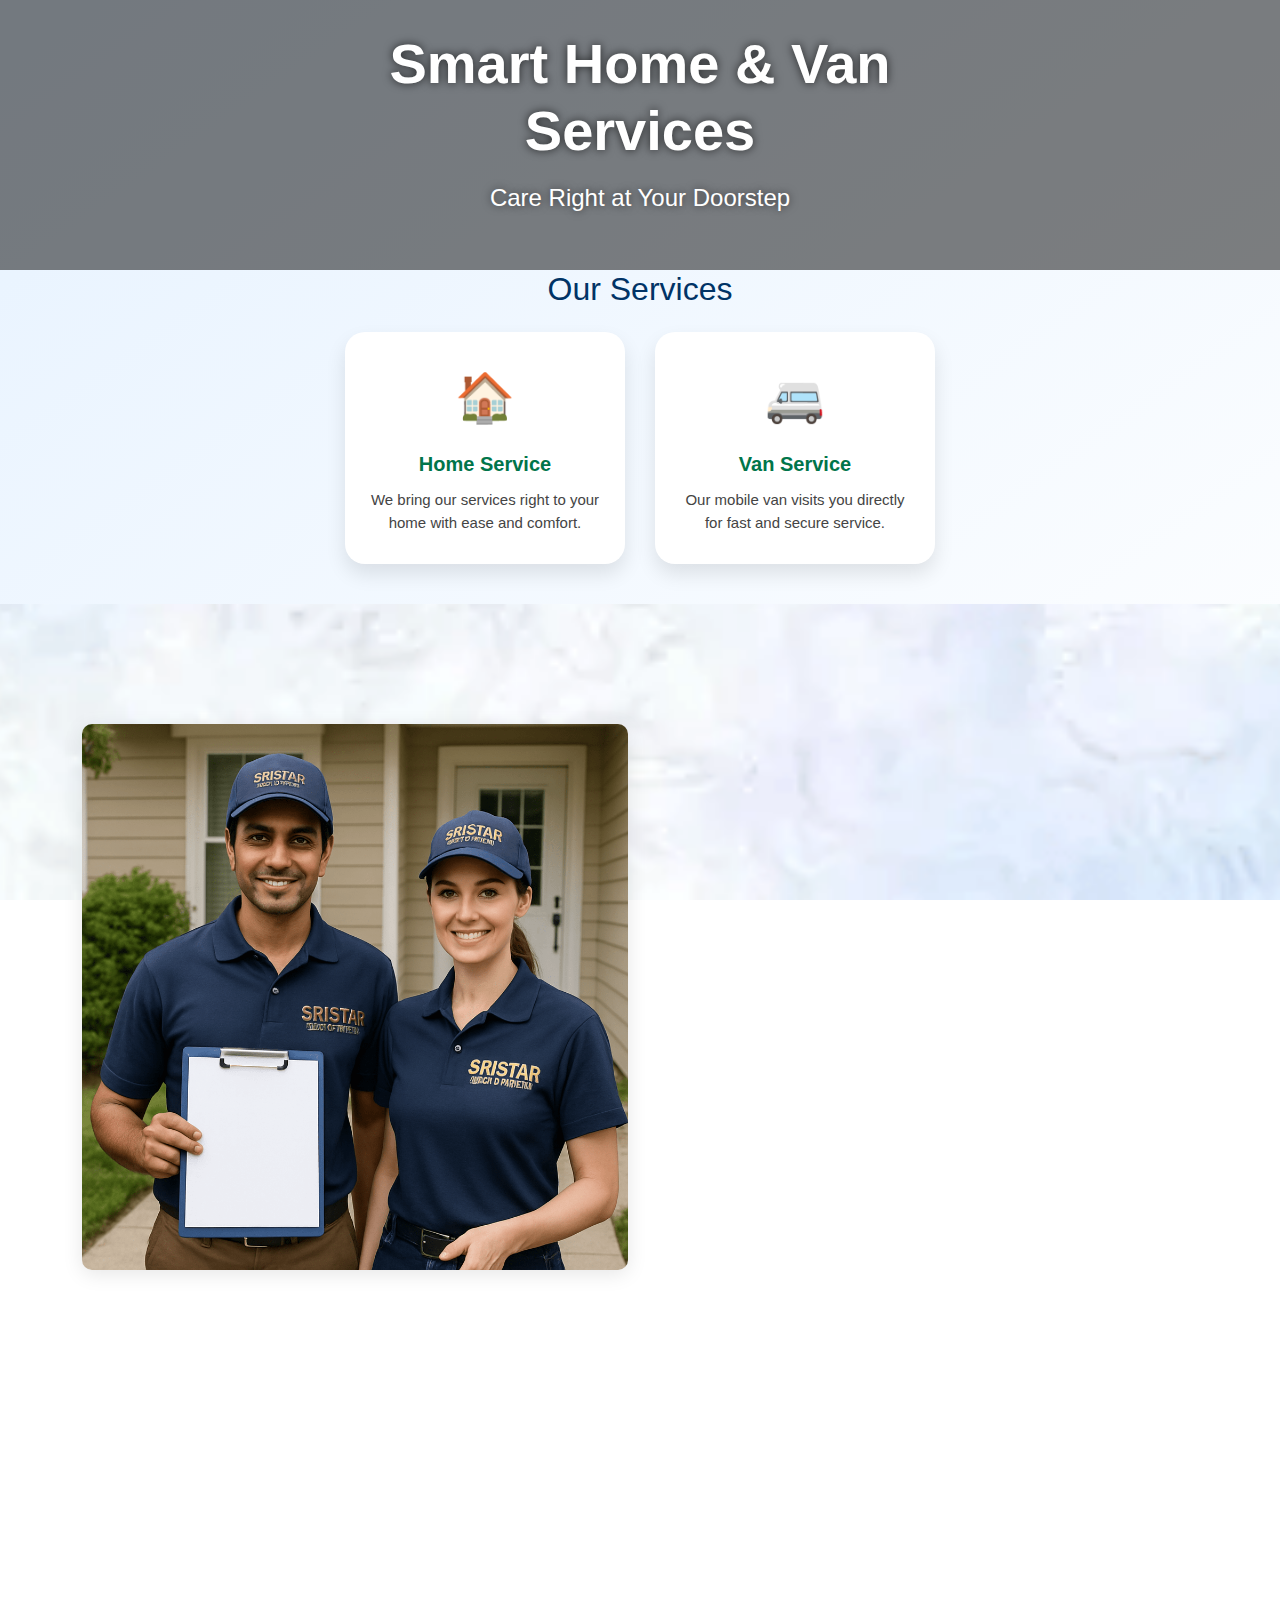
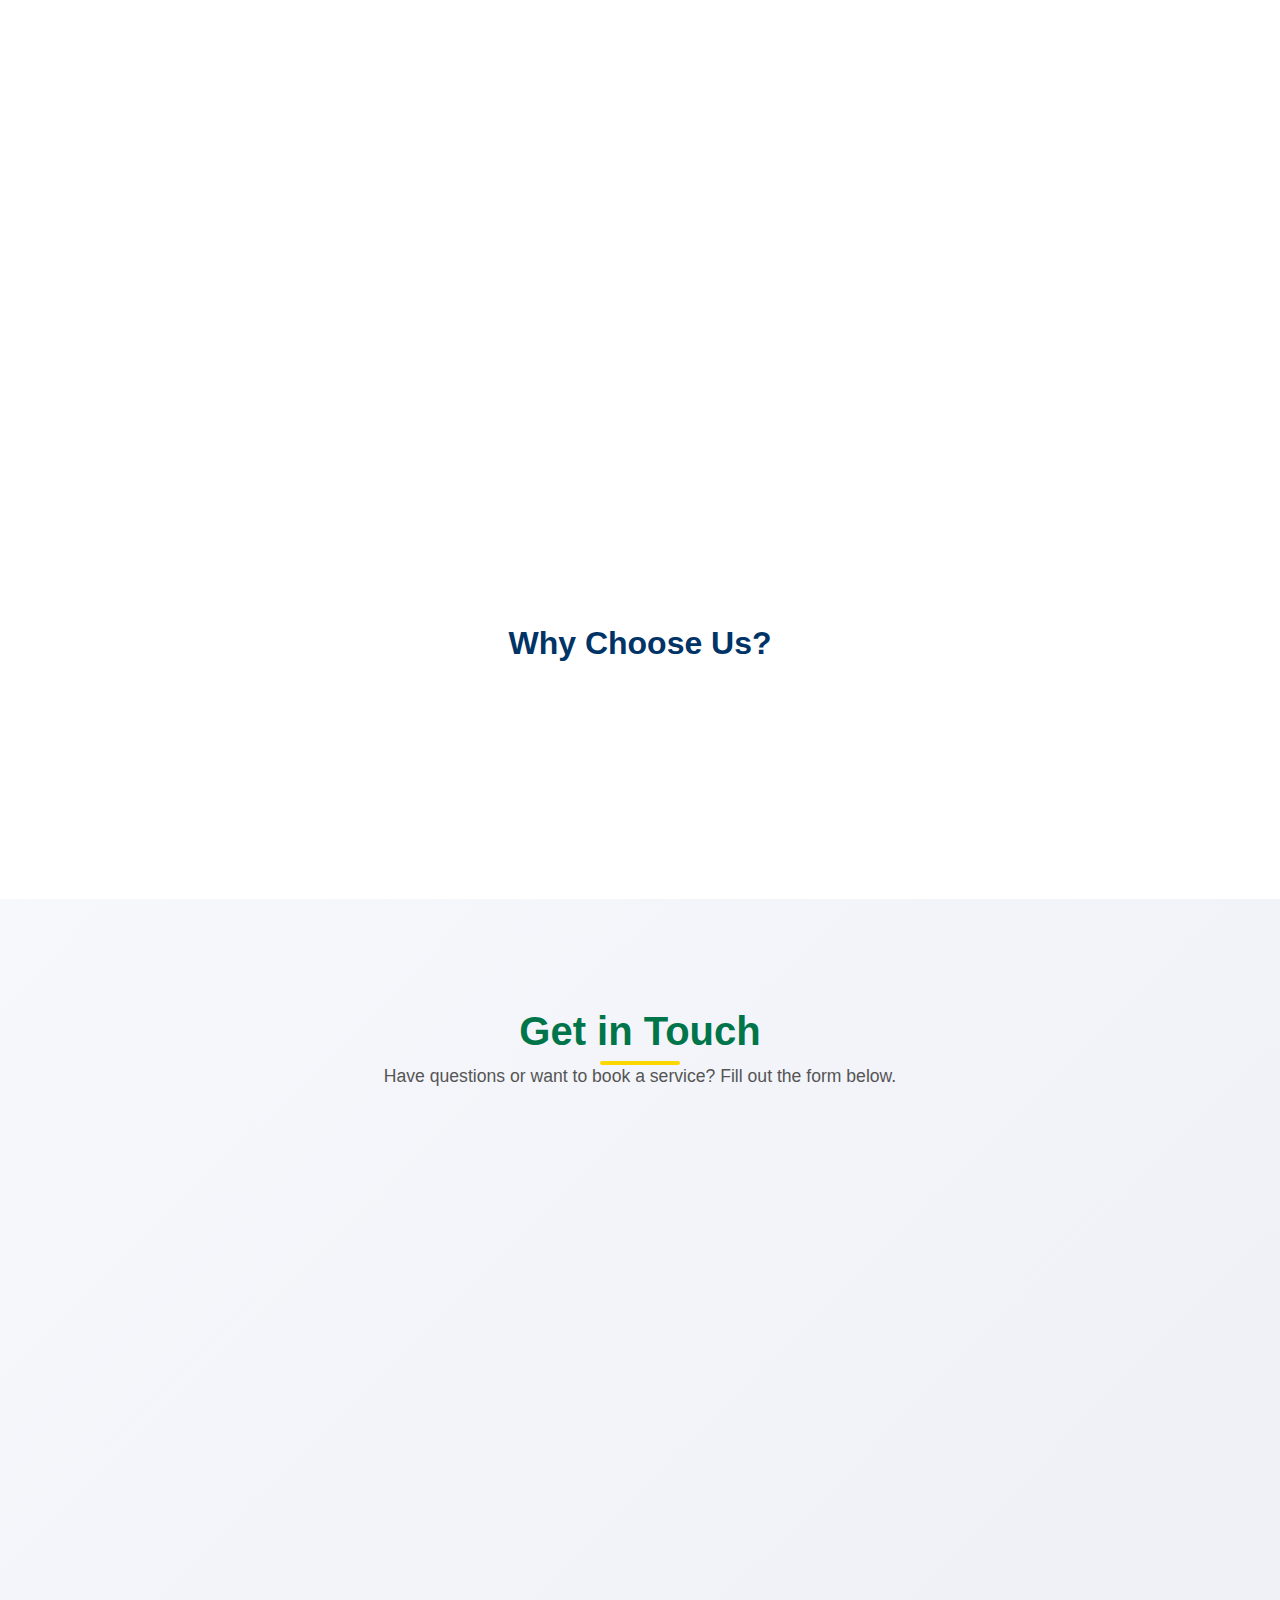
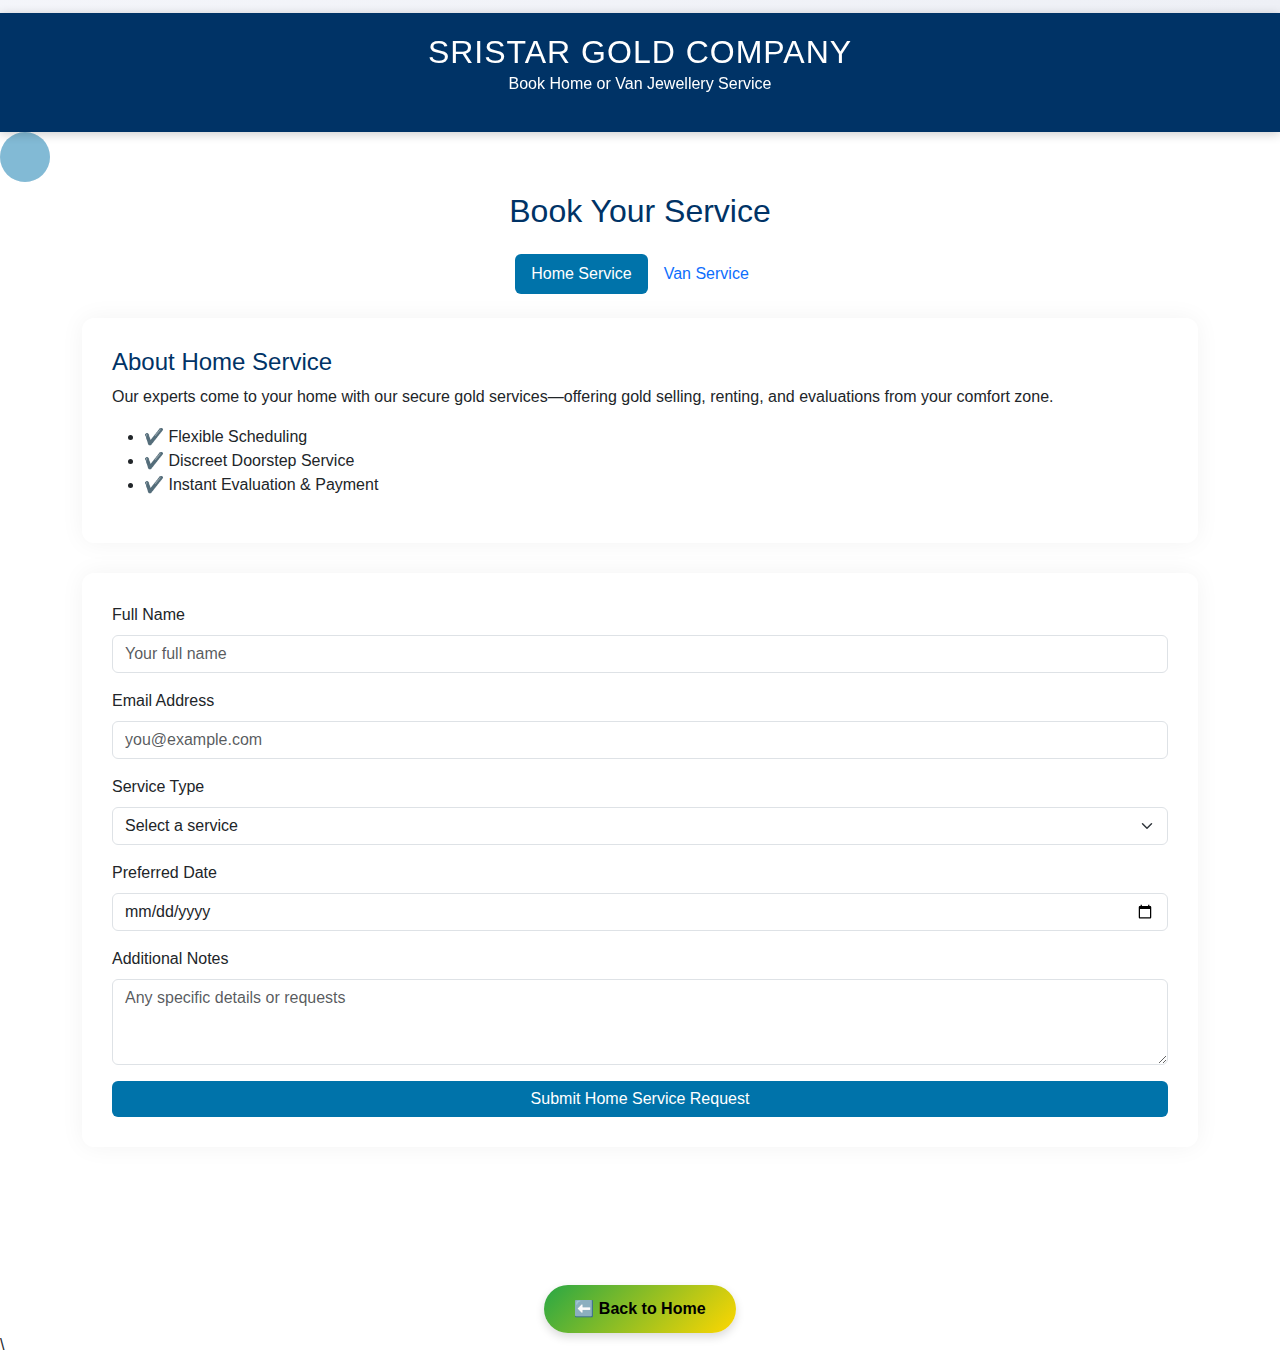
<file: home-van.html>
<!DOCTYPE html>
<html lang="en">
<head>
  <meta charset="UTF-8" />
  <meta name="viewport" content="width=device-width, initial-scale=1" />
  <title>Smart Home & Van Services | AI-Powered</title>

  <!-- Bootstrap CSS -->
  <link href="https://cdn.jsdelivr.net/npm/bootstrap@5.3.3/dist/css/bootstrap.min.css" rel="stylesheet" />
  <!-- AOS (Animate on Scroll) CSS -->
  <link href="https://cdn.jsdelivr.net/npm/aos@2.3.4/dist/aos.css" rel="stylesheet" />
  <!-- Google Fonts -->
  <link href="https://fonts.googleapis.com/css2?family=Manrope:wght@300;700&display=swap" rel="stylesheet" />

  <style>
    body {
      font-family: 'Manrope', sans-serif;
      background: linear-gradient(to right, #f9f9f9, #f1f1f1);
      margin: 0;
      padding: 0;
      color: #333;
    }

    /* Hero Section */
    .hero {
      background: url('https://images.unsplash.com/photo-1581579185169-6f3c90553c84?auto=format&fit=crop&w=1400&q=80') center/cover no-repeat;
      height: 30vh;
      display: flex;
      align-items: center;
      justify-content: center;
      color: white;
      text-align: center;
      position: relative;
    }
    .hero::before {
      content: "";
      position: absolute;
      inset: 0;
      background: rgba(0, 0, 0, 0.5);
      z-index: 1;
    }
    .hero-content {
      position: relative;
      z-index: 2;
      max-width: 700px;
    }
    .hero-content h1 {
      font-weight: 700;
      font-size: 3.5rem;
      margin-bottom: 1rem;
      text-shadow: 0 0 10px rgba(0,0,0,0.7);
    }
    .hero-content p {
      font-size: 1.5rem;
      margin-bottom: 1.5rem;
      text-shadow: 0 0 8px rgba(0,0,0,0.6);
    }

    /* AI Card Section */
    .service-section {
      padding: 80px 0;
      max-width: 1100px;
      margin: auto;
    }
    .ai-card {
      position: relative;
      background: #fff;
      border-radius: 16px;
      padding: 40px;
      margin-bottom: 40px;
      box-shadow: 0 8px 24px rgba(0, 0, 0, 0.05);
      overflow: hidden;
      transition: transform 0.3s ease;
    }
    .ai-card:hover {
      transform: translateY(-8px);
    }
    .ai-border {
      position: absolute;
      inset: 0;
      border: 2px solid transparent;
      border-radius: 16px;
      background: linear-gradient(135deg,#4caf50,#2196f3) border-box;
      -webkit-mask:
        linear-gradient(#fff 0 0) padding-box,
        linear-gradient(#fff 0 0);
      -webkit-mask-composite: destination-out;
              mask-composite: exclude;
      pointer-events: none;
    }
    .ai-card h3 {
      margin-bottom: 20px;
      font-size: 1.8rem;
      font-weight: 700;
      color: #222;
    }
    .ai-card p {
      line-height: 1.6;
      margin-bottom: 20px;
    }
    .ai-card ul {
      list-style: none;
      padding-left: 0;
    }
    .ai-card ul li {
      margin-bottom: 10px;
      padding-left: 24px;
      position: relative;
    }
    .ai-card ul li:before {
      content: "•";
      position: absolute;
      left: 0;
      color: #007bff;
      font-size: 1.2rem;
      top: 0;
      line-height: 1;
    }
    .ai-button {
      display: inline-block;
      padding: 12px 30px;
      font-size: 1rem;
      font-weight: 600;
      color: #fff;
      background: linear-gradient(135deg,#4caf50,#2196f3);
      border: none;
      border-radius: 30px;
      text-decoration: none;
      transition: opacity 0.3s;
    }
    .ai-button:hover {
      opacity: 0.85;
    }
    .ai-tag {
      display: inline-block;
      background: #e0f7fa;
      color: #00796b;
      padding: 4px 12px;
      font-size: 0.85rem;
      border-radius: 12px;
      letter-spacing: 0.5px;
      margin-bottom: 10px;
    }

    /* Additional Sections (Home and Van) */
    .home-service, .van-service {
      padding: 80px 0;
    }
    .service-img {
      border-radius: 10px;
      box-shadow: 0 4px 20px rgba(0,0,0,0.1);
      transition: transform 0.3s ease;
      width: 100%;
      height: auto;
    }
    .service-img:hover {
      transform: scale(1.03);
    }
    .ai-tag-alt {
      display: inline-block;
      background: #007bff;
      color: white;
      font-size: 12px;
      padding: 3px 10px;
      border-radius: 20px;
      margin-bottom: 10px;
      letter-spacing: 1px;
      font-weight: 700;
    }
    .section-bg {
      background: linear-gradient(to right, #e8f0fe, #ffffff);
    }


        body {
      background: #f5f7fa;
      font-family: 'Segoe UI', sans-serif;
      padding: 40px 20px;
    }

    .card-container {
      display: flex;
      flex-wrap: wrap;
      justify-content: center;
      gap: 30px;
    }

    .ai-card {
      background: #fff;
      border-radius: 20px;
      padding: 30px 25px;
      width: 280px;
      box-shadow: 0 10px 20px rgba(0,0,0,0.1);
      transition: transform 0.3s ease, box-shadow 0.3s ease;
      position: relative;
      overflow: hidden;
      text-align: center;
    }

    .ai-card:hover {
      animation: floatCard 1s ease-in-out forwards;
      box-shadow: 0 12px 30px rgba(0, 123, 255, 0.25);
    }

    .emoji {
      font-size: 48px;
      margin-bottom: 15px;
    }

    .service-title {
      font-size: 20px;
      font-weight: 600;
      color: #00754a;
      margin-bottom: 10px;
    }

    .service-description {
      font-size: 15px;
      color: #444;
    }

    @keyframes floatCard {
      0% {
        transform: translateY(0);
      }
      50% {
        transform: translateY(-8px);
      }
      100% {
        transform: translateY(-4px);
      }
    }

    @media (max-width: 576px) {
      .ai-card {
        width: 90%;
      }
    }


       /* Why Choose Us */
     .icon-box {
    padding: 25px;
    background: #fff;
    border-radius: 15px;
    text-align: center;
    transition: transform 0.3s ease, box-shadow 0.3s ease;
    border: 2px solid transparent;
    position: relative;
    overflow: hidden;
    z-index: 1;
  }

  .gold-glow {
    border: 2px solid gold;
    box-shadow: 0 0 8px rgba(255, 215, 0, 0.6);
    animation: shimmerBorder 2.5s infinite ease-in-out;
  }

  .gold-glow:hover {
    transform: translateY(-5px);
    box-shadow: 0 0 16px rgba(255, 215, 0, 0.9), 0 0 30px rgba(255, 215, 0, 0.4);
  }

  @keyframes shimmerBorder {
    0% {
      box-shadow: 0 0 5px rgba(255, 215, 0, 0.4);
    }
    50% {
      box-shadow: 0 0 15px rgba(255, 215, 0, 0.8);
    }
    100% {
      box-shadow: 0 0 5px rgba(255, 215, 0, 0.4);
    }
  }


  .custom-btn {
    background: linear-gradient(45deg, #00754a, #00b76f);
    color: #fff;
    font-size: 1.1rem;
    padding: 12px 28px;
    border: none;
    border-radius: 30px;
    box-shadow: 0 4px 15px rgba(0, 183, 111, 0.3);
    transition: all 0.3s ease;
  }

  .custom-btn:hover {
    background: linear-gradient(45deg, #00b76f, #00754a);
    box-shadow: 0 6px 20px rgba(0, 183, 111, 0.5);
    transform: scale(1.05);
  }

  .popup-overlay {
    position: fixed;
    top: 0;
    left: 0;
    right: 0;
    bottom: 0;
    background: rgba(0, 0, 0, 0.65);
    display: none;
    align-items: center;
    justify-content: center;
    z-index: 9999;
  }

  .popup-content {
    background: white;
    padding: 30px;
    border-radius: 10px;
    max-width: 400px;
    text-align: center;
    animation: fadeInScale 0.4s ease-in-out;
  }

  @keyframes fadeInScale {
    0% {
      opacity: 0;
      transform: scale(0.8);
    }
    100% {
      opacity: 1;
      transform: scale(1);
    }
  }


    /* Icon Boxes */
    .icon-box {
      background: #f0f0f0;
      padding: 20px;
      border-radius: 12px;
      text-align: center;
      transition: transform 0.3s ease-in-out, background 0.3s;
    }
    .icon-box:hover {
      background: #0f8c0d;
      color: #fff;
      transform: scale(1.05);
    }

    /* Testimonials */
    .testimonial {
      background-color: #f8f9fa;
      padding: 60px 0;
    }

    /* Footer */
    footer {
      background: #343a40;
      color: white;
      padding: 20px 0;
      text-align: center;
    }
  </style>
</head>
<body>

  <!-- Hero Section -->
  <section class="hero">
    <div class="hero-content text-center">
      <h1 class="display-4 fw-bold">Smart Home & Van Services</h1>
      <p class="lead">Care Right at Your Doorstep</p>
    </div>
  </section>

 <h2 class="text-center mb-4">Our Services</h2>

  <div class="card-container">
    <!-- Home Service Card -->
    <div class="ai-card">
      <div class="emoji">🏠</div>
      <div class="service-title">Home Service</div>
      <div class="service-description">
        We bring our services right to your home with ease and comfort.
      </div>
    </div>

    <!-- Van Service Card -->
    <div class="ai-card">
      <div class="emoji">🚐</div>
      <div class="service-title">Van Service</div>
      <div class="service-description">
        Our mobile van visits you directly for fast and secure service.
      </div>
    </div>
  </div>


  <!-- Home Service Detailed Section -->
  <section id="home-service" class="home-service section-bg"
  style="background: url('assets/images/image-min.png') no-repeat center center; background-size: cover; background-attachment: fixed; padding: 60px 0;">
  <div class="container">
    <div class="row align-items-center">
      <div class="col-md-6" data-aos="fade-right">
        <img src="assets/images/c9bca4c4-8df0-4e3e-9838-ecda1fbf5bad-min.png" class="service-img" alt="Home Service" style="max-width: 100%; border-radius: 10px;" />
      </div>
      <div class="col-md-6" data-aos="fade-left">
        <span style="background: gold; padding: 5px 15px; border-radius: 5px; color: #000000; font-weight: 600; display: inline-block; margin-bottom: 10px;">AI Home Match</span>
        <h2 style="font-size: 3rem; font-weight: 700; color: rgb(0, 0, 0);">Home Services</h2>
        <p style="color: #000000;">Experience luxury and convenience with our exclusive Home Service. Our trusted gold experts visit your home to showcase a curated collection of gold jewellery. Enjoy complete privacy, personalized attention, and secure transactions—all from the comfort of your home.</p>
        <ul style="color: #000000;">
          <li>✨ Smart scheduling with AI</li>
          <li>👷 Certified technicians</li>
          <li>🔧 On-demand availability</li>
        </ul>
      </div>
    </div>
  </div>
</section>


  <!-- Van Service Detailed Section -->
 <!-- Van Service Detailed Section -->
<section id="van-service" class="van-service"
  style="background: url('assets/images/image-min.png') no-repeat center center; background-size: cover; background-attachment: fixed; padding: 60px 0;">
  <div class="container">
    <div class="row align-items-center flex-md-row-reverse">
      <div class="col-md-6" data-aos="fade-left">
        <img src="assets/images/2d100a16-b921-4000-8128-422762739843-min.png" class="service-img" alt="Van Service"
          style="max-width: 100%; border-radius: 10px;" />
      </div>
      <div class="col-md-6" data-aos="fade-right">
        <span style="background: gold; padding: 5px 15px; border-radius: 5px; color: #000000; font-weight: 600; display: inline-block; margin-bottom: 10px;">Van Express</span>
        <h2 style="font-size: 3rem; font-weight: 700; color: rgb(0, 0, 0);">Van Services</h2>
        <p style="color: #000000; font-size: 18px;">Our mobile Gold Van is a fully equipped showroom on wheels, delivering gold jewellery shopping directly to your location. Safe, fast, and discreet, the van service brings our finest collections to your doorstep, ensuring a seamless and premium jewellery experience wherever you are.</p>
        <ul style="color: #000000;">
          <li>🚐 Mobile workshops with real-time tracking</li>
          <li>⏱️ On-time arrival promise</li>
          <li>🧠 AI for predictive repair tools</li>
        </ul>
      </div>
    </div>
  </div>
</section>


 <!-- Why Choose Us Section -->
<section class="container py-5">
  <div class="text-center mb-5">
    <h2 class="fw-bold">Why Choose Us?</h2>
  </div>
  <div class="row g-4">
    <div class="col-md-4" data-aos="zoom-in">
      <div class="icon-box gold-glow">
        <h5>✅ Certified Professionals</h5>
        <p>All technicians are background-checked and trained.</p>
      </div>
    </div>
    <div class="col-md-4" data-aos="zoom-in" data-aos-delay="100">
      <div class="icon-box gold-glow">
        <h5>🧠 AI-Powered Scheduling</h5>
        <p>Reduce waiting times with intelligent allocation .</p>
      </div>
    </div>
    <div class="col-md-4" data-aos="zoom-in" data-aos-delay="200">
      <div class="icon-box gold-glow">
        <h5>💬 24/7 Virtual Assistant</h5>
        <p>AI chatbot helps you book and get updates anytime.</p>
      </div>
    </div>
  </div>
</section>

  <!-- Contact Form Section -->
<!-- Contact Section with Effects and AI Animations -->
<section id="contactForm" class="py-5" style="background: linear-gradient(135deg, #f7f8fc, #eef0f6);">
  <div class="container">
    <!-- Decorative Header -->
    <div class="text-center mb-5">
      <h2 class="fw-bold" style="font-size: 2.5rem; color: #00754a; position: relative;">
        Get in Touch
        <span style="position: absolute; left: 50%; transform: translateX(-50%); bottom: -10px; height: 4px; width: 80px; background: gold; border-radius: 5px;"></span>
      </h2>
      <p style="font-size: 1.1rem; color: #555;">Have questions or want to book a service? Fill out the form below.</p>
    </div>

    <!-- Contact Form -->
    <form id="contact-form">
      <div class="row g-3">
        <div class="col-md-6" data-aos="fade-up">
          <label for="name" class="form-label">Name</label>
          <input type="text" class="form-control" id="name" placeholder="Your full name" required />
        </div>
        <div class="col-md-6" data-aos="fade-up" data-aos-delay="100">
          <label for="email" class="form-label">Email</label>
          <input type="email" class="form-control" id="email" placeholder="you@example.com" required />
        </div>
        <div class="col-12" data-aos="fade-up" data-aos-delay="200">
          <label for="serviceType" class="form-label">Service Type</label>
          <select class="form-select" id="serviceType" required>
            <option selected disabled>Select a service</option>
            <option value="home">🏠 Home Service</option>
            <option value="van">🚐 Van Service</option>
          </select>
        </div>
        <div class="col-12" data-aos="fade-up" data-aos-delay="300">
          <label for="message" class="form-label">Message</label>
          <textarea class="form-control" id="message" rows="4" placeholder="Your message here..." required></textarea>
        </div>
        <div class="col-12 text-center" data-aos="fade-up" data-aos-delay="400">
          <button type="submit" class="btn custom-btn">🚀 Send Message</button>
        </div>
      </div>
    </form>
  </div>

  <!-- Thank You Popup -->
  <div id="thankYouPopup" class="popup-overlay">
    <div class="popup-content">
      <h4>🎉 Thank You!</h4>
      <p>Your message has been successfully sent. We'll get back to you soon.</p>
      <button onclick="closePopup()" class="btn btn-outline-success">Close</button>
    </div>
  </div>
</section>

<script>
  const form = document.getElementById("contact-form");
  const popup = document.getElementById("thankYouPopup");

  form.addEventListener("submit", function (e) {
    e.preventDefault();
    // You could handle real submission here using AJAX
    popup.style.display = "flex";
    form.reset();
  });

  function closePopup() {
    popup.style.display = "none";
  }
</script>



  <!-- Bootstrap JS Bundle -->
  <script src="https://cdn.jsdelivr.net/npm/bootstrap@5.3.3/dist/js/bootstrap.bundle.min.js"></script>
  <!-- AOS JS -->
  <script src="https://cdn.jsdelivr.net/npm/aos@2.3.4/dist/aos.js"></script>
  <script>
    AOS.init({
      duration: 800,
      easing: 'ease-in-out',
      once: true,
      mirror: false
    });
  </script>
</body>
</html>


<!DOCTYPE html>
<html lang="en">
<head>
  <meta charset="UTF-8" />
  <meta name="viewport" content="width=device-width, initial-scale=1" />
  <title>Book Home & Van Service</title>

  <!-- Bootstrap CSS -->
  <link href="https://cdn.jsdelivr.net/npm/bootstrap@5.3.3/dist/css/bootstrap.min.css" rel="stylesheet" />
  <style>
    body {
      font-family: 'Segoe UI', Tahoma, Geneva, Verdana, sans-serif;
      background: linear-gradient(to bottom right, #e6f2ff, #ffffff);
      background-attachment: fixed;
      padding: 0;
      margin: 0;
    }

    /* Header */
    .main-header {
      background: #003366;
      color: white;
      padding: 20px 0;
      text-align: center;
      box-shadow: 0 2px 10px rgba(0, 0, 0, 0.2);
      position: sticky;
      top: 0;
      z-index: 999;
    }

    .main-header h1 {
      font-size: 2rem;
      margin: 0;
      letter-spacing: 1px;
    }

    /* Animated AI element */
    .ai-bubble {
      position: absolute;
      width: 50px;
      height: 50px;
      background: rgba(0, 117, 170, 0.2);
      border-radius: 50%;
      animation: float 6s ease-in-out infinite;
    }

    .ai-bubble:nth-child(1) { top: 150px; left: 20px; animation-delay: 1s; }
    .ai-bubble:nth-child(2) { top: 300px; right: 20px; animation-delay: 3s; }
    .ai-bubble:nth-child(3) { bottom: 100px; left: 40%; animation-delay: 5s; }

    @keyframes float {
      0%, 100% { transform: translateY(0); }
      50% { transform: translateY(-20px); }
    }

    /* Card sections */
    .container {
      padding-top: 60px;
      padding-bottom: 60px;
      position: relative;
    }

    .service-info, .form-section {
      background: white;
      border-radius: 12px;
      box-shadow: 0 0 25px rgba(0, 0, 0, 0.05);
      padding: 30px;
      margin-bottom: 30px;
      animation: fadein 1s ease-in;
    }

    @keyframes fadein {
      from { opacity: 0; transform: translateY(20px); }
      to { opacity: 1; transform: translateY(0); }
    }

    .btn-primary {
      background: #0073aa;
      border: none;
      transition: background 0.3s ease;
    }

    .btn-primary:hover {
      background: #005b87;
    }

    .nav-pills .nav-link.active {
      background: #0073aa;
    }

    .nav-link {
      font-weight: 500;
    }

    h2, h4 {
      color: #003366;
    }

    @media (max-width: 576px) {
      .service-info, .form-section {
        padding: 15px;
      }
    }

    .back-home-btn {
  display: inline-block;
  padding: 12px 30px;
  background: linear-gradient(135deg, #28a745, gold);
  color: #000;
  font-weight: bold;
  border-radius: 30px;
  text-decoration: none;
  transition: all 0.3s ease;
  box-shadow: 0 4px 10px rgba(0, 0, 0, 0.15);
}

.back-home-btn:hover {
  background: linear-gradient(135deg, gold, #28a745);
  color: #fff;
  box-shadow: 0 0 15px gold, 0 0 25px #28a745;
  transform: translateY(-3px) scale(1.02);
}

  </style>
</head>
<body>

  <!-- Header -->
  <div class="main-header">
    <h1>SRISTAR GOLD COMPANY</h1>
    <p>Book Home or Van Jewellery Service</p>
  </div>

  <!-- AI Floating Bubbles -->
  <div class="ai-bubble"></div>
  <div class="ai-bubble"></div>
  <div class="ai-bubble"></div>

  <!-- Content Container -->
  <div class="container">
    <h2 class="mb-4 text-center">Book Your Service</h2>

    <!-- Navigation Pills -->
    <ul class="nav nav-pills mb-4 justify-content-center" id="serviceTab" role="tablist">
      <li class="nav-item" role="presentation">
        <button class="nav-link active" id="home-tab" data-bs-toggle="pill" data-bs-target="#home" type="button" role="tab" aria-controls="home" aria-selected="true">Home Service</button>
      </li>
      <li class="nav-item" role="presentation">
        <button class="nav-link" id="van-tab" data-bs-toggle="pill" data-bs-target="#van" type="button" role="tab" aria-controls="van" aria-selected="false">Van Service</button>
      </li>
    </ul>

    <!-- Tab Contents -->
    <div class="tab-content" id="serviceTabContent">

      <!-- Home Service Tab -->
      <div class="tab-pane fade show active" id="home" role="tabpanel" aria-labelledby="home-tab">
        <div class="service-info">
          <h4>About Home Service</h4>
          <p>Our experts come to your home with our secure gold services—offering gold selling, renting, and evaluations from your comfort zone.</p>
          <ul>
            <li>✔️ Flexible Scheduling</li>
            <li>✔️ Discreet Doorstep Service</li>
            <li>✔️ Instant Evaluation & Payment</li>
          </ul>
        </div>

        <div class="form-section">
          <form id="homeServiceForm" novalidate>
            <div class="mb-3">
              <label for="homeName" class="form-label">Full Name</label>
              <input type="text" class="form-control" id="homeName" placeholder="Your full name" required />
              <div class="invalid-feedback">Please enter your name.</div>
            </div>

            <div class="mb-3">
              <label for="homeEmail" class="form-label">Email Address</label>
              <input type="email" class="form-control" id="homeEmail" placeholder="you@example.com" required />
              <div class="invalid-feedback">Please enter a valid email.</div>
            </div>

            <div class="mb-3">
              <label for="homeServiceType" class="form-label">Service Type</label>
              <select class="form-select" id="homeServiceType" required>
                <option value="" disabled selected>Select a service</option>
                <option value="sell">Sell Gold</option>
                <option value="rent">Rent Gold</option>
              </select>
              <div class="invalid-feedback">Please select a service type.</div>
            </div>

            <div class="mb-3">
              <label for="homeDate" class="form-label">Preferred Date</label>
              <input type="date" class="form-control" id="homeDate" required />
              <div class="invalid-feedback">Please choose a date.</div>
            </div>

            <div class="mb-3">
              <label for="homeNotes" class="form-label">Additional Notes</label>
              <textarea class="form-control" id="homeNotes" rows="3" placeholder="Any specific details or requests"></textarea>
            </div>

            <button type="submit" class="btn btn-primary w-100">Submit Home Service Request</button>
          </form>
        </div>
      </div>

      <!-- Van Service Tab -->
      <div class="tab-pane fade" id="van" role="tabpanel" aria-labelledby="van-tab">
        <div class="service-info">
          <h4>About Van Service</h4>
          <p>Our mobile gold van service brings the jewellery experience to you—offering a luxury showroom on wheels with fast evaluations, real-time tracking, and trusted experts.</p>
          <ul>
            <li>✔️ Real-time GPS Tracking</li>
            <li>✔️ Safe & Private Transactions</li>
            <li>✔️ AI-Driven Support</li>
          </ul>
        </div>

        <div class="form-section">
          <form id="vanServiceForm" novalidate>
            <div class="mb-3">
              <label for="vanName" class="form-label">Full Name</label>
              <input type="text" class="form-control" id="vanName" placeholder="Your full name" required />
              <div class="invalid-feedback">Please enter your name.</div>
            </div>

            <div class="mb-3">
              <label for="vanEmail" class="form-label">Email Address</label>
              <input type="email" class="form-control" id="vanEmail" placeholder="you@example.com" required />
              <div class="invalid-feedback">Please enter a valid email.</div>
            </div>

            <div class="mb-3">
              <label for="vanLocation" class="form-label">Service Location</label>
              <input type="text" class="form-control" id="vanLocation" placeholder="Your address or area" required />
              <div class="invalid-feedback">Please enter your service location.</div>
            </div>

            <div class="mb-3">
              <label for="vanDate" class="form-label">Preferred Date & Time</label>
              <input type="datetime-local" class="form-control" id="vanDate" required />
              <div class="invalid-feedback">Please choose a valid date and time.</div>
            </div>

            <div class="mb-3">
              <label for="vanNotes" class="form-label">Additional Notes</label>
              <textarea class="form-control" id="vanNotes" rows="3" placeholder="Any specific details or requests"></textarea>
            </div>

            <!-- Toast Container -->
<div class="position-fixed bottom-0 end-0 p-3" style="z-index: 9999">
  <div id="serviceToast" class="toast align-items-center text-white bg-success border-0" role="alert" aria-live="assertive" aria-atomic="true">
    <div class="d-flex">
      <div class="toast-body" id="toastMessage">
        Service submitted successfully!
      </div>
      <button type="button" class="btn-close btn-close-white me-2 m-auto" data-bs-dismiss="toast" aria-label="Close"></button>
    </div>
  </div>
</div>
</form>



        </div>
      </div>
    </div>
  </div>

            <!-- Back to Home Button -->
<div class="text-center mt-5">
  <a href="services.html" class="back-home-btn">⬅️ Back to Home</a>
</div>

  <!-- Bootstrap JS -->
  <script src="https://cdn.jsdelivr.net/npm/bootstrap@5.3.3/dist/js/bootstrap.bundle.min.js"></script>
\<script>
  (() => {
    'use strict';

    function validateForm(form) {
      if (!form.checkValidity()) {
        form.classList.add('was-validated');
        return false;
      }
      return true;
    }

    function showToast(message) {
      const toastEl = document.getElementById('serviceToast');
      const toastMessage = document.getElementById('toastMessage');
      toastMessage.textContent = message;
      const toast = new bootstrap.Toast(toastEl);
      toast.show();
    }

    const homeForm = document.getElementById('homeServiceForm');
    const vanForm = document.getElementById('vanServiceForm');

    homeForm.addEventListener('submit', function (e) {
      e.preventDefault();
      if (!validateForm(this)) return;
      showToast('Home Service request submitted successfully!');
      this.reset();
      this.classList.remove('was-validated');
    });

    vanForm.addEventListener('submit', function (e) {
      e.preventDefault();
      if (!validateForm(this)) return;
      showToast('Van Service request submitted successfully!');
      this.reset();
      this.classList.remove('was-validated');
    });
  })();
</script>

</html>
</file>
<file: css/contact.css>
/* Reset and Base Styles */
* {
  margin: 0;
  padding: 0;
  box-sizing: border-box;
}

body {
  font-family: 'Segoe UI', sans-serif;
  background-color: #f5f4f3;
}

/* Top Header */
.top-header {
  background-color: #000;
  color: #f0f1e9;
  padding: 8px 0;
}

.top-header .address {
  font-size: 14px;
}

.social-icons a {
  color: white;
  background-color: #000;
  border-radius: 50%;
  width: 28px;
  height: 28px;
  display: inline-flex;
  align-items: center;
  justify-content: center;
  text-decoration: none;
  transition: background 0.3s;
  margin: 0 2px;
}

.social-icons a:hover {
  background-color: #444;
}

/* Navigation */
.navbar {
  background-color: white !important;
  border-bottom: 1px solid #ddd;
  padding: 12px 0;
}

 .navbar-nav .nav-link {
      font-size: 1.2rem;
      font-weight: 500;
      margin-left: 15px;
      white-space: nowrap;
    }

.navbar-brand {
  display: flex;
  align-items: center;
  gap: 10px;
  margin-right: 100px;
}

.navbar-brand img {
  height: 45px;
  width: auto;
}

.company-name {
  font-size: 24px;
  font-weight: bold;
  color: #000;
}

.navbar-nav .nav-link {
  color: #000 !important;
  font-weight: 600;
  padding: 8px 16px !important;
  transition: color 0.3s;
}

.navbar-nav .nav-link:hover,
.navbar-nav .nav-link.active {
  color: #d4af37 !important;
}

.navbar-toggler {
  border: none;
  padding: 4px 8px;
}

.navbar-toggler:focus {
  box-shadow: none;
}

/* Floating action buttons container */
        .floating-buttons {
            position: fixed; /* Keeps the buttons fixed relative to the viewport */
            bottom: 20px; /* Distance from the bottom of the viewport */
            right: 20px; /* Distance from the right of the viewport */
            display: flex;
            flex-direction: column;
            gap: 15px; /* Space between buttons */
            z-index: 1000; /* Ensures buttons are always on top of other content */
        }
        .floating-button {
            display: flex;
            justify-content: center;
            align-items: center;
            width: 60px; /* Fixed width for consistent touch target on all devices */
            height: 60px; /* Fixed height for consistent touch target on all devices */
            border-radius: 50%; /* Makes the buttons circular */
            color: white;
            font-size: 28px; /* Larger icon size for better visibility */
            box-shadow: 0 4px 12px rgba(0, 0, 0, 0.2); /* Soft shadow for depth */
            transition: transform 0.2s ease-in-out, background-color 0.2s ease-in-out; /* Smooth transitions for hover effects */
            cursor: pointer; /* Indicates the element is clickable */
        }
        .floating-button:hover {
            transform: scale(1.1); /* Slight scale up on hover for visual feedback */
        }
        .call-button {
            background-color:  #00754a; /* WhatsApp green for consistency */
        }
        .whatsapp-button {
            background-color:  #00754a /* Standard WhatsApp green */
        }
        .like-button {
            background-color: white; /* White background for the like button as requested */
        }
        .like-button .fa-heart {
            color: #333; /* Dark grey for empty heart to be visible on white background */
        }
        .like-button .fa-heart.liked {
            color: #EF4444; /* Red color when liked */
        }


/* Contact Styles */
.contact-hero {
  background: linear-gradient(135deg, #00754a, #004d32);
  color: white;
  padding: 80px 0;
  text-align: center;
}

.contact-hero h1 {
  font-size: 3.5rem;
  font-weight: 800;
  margin-bottom: 20px;
}

.contact-hero .breadcrumb {
  background: none;
  padding: 0;
  margin: 0;
  justify-content: center;
}

.contact-hero .breadcrumb-item a {
  color: #ffd700;
  text-decoration: none;
}

.contact-hero .breadcrumb-item.active {
  color: white;
}

.contact-section {
  padding: 80px 0;
  background-color: #fff;
}

.contact-form-container {
  background: white;
  border-radius: 20px;
  padding: 40px;
  box-shadow: 0 15px 35px rgba(0, 0, 0, 0.1);
}

.contact-form-container h2 {
  font-size: 2.5rem;
  font-weight: 800;
  color: #000;
  margin-bottom: 10px;
}

.contact-form-container .text-green {
  color: #00754a;
}

.contact-form-container p {
  color: #666;
  margin-bottom: 30px;
}

.form-control {
  border: 2px solid #e9ecef;
  border-radius: 10px;
  padding: 15px;
  font-size: 1rem;
  transition: border-color 0.3s ease;
}

.form-control:focus {
  border-color: #00754a;
  box-shadow: 0 0 0 0.2rem rgba(0, 117, 74, 0.25);
}

.form-select {
  border: 2px solid #e9ecef;
  border-radius: 10px;
  padding: 15px;
  font-size: 1rem;
  transition: border-color 0.3s ease;
}

.form-select:focus {
  border-color: #00754a;
  box-shadow: 0 0 0 0.2rem rgba(0, 117, 74, 0.25);
}

.btn-submit {
  background-color: #ffd700;
  color: #000;
  font-weight: bold;
  border: none;
  padding: 15px 30px;
  border-radius: 10px;
  font-size: 1.1rem;
  transition: all 0.3s ease;
  width: 100%;
}

.btn-submit:hover {
  background-color: #ffc107;
  transform: translateY(-2px);
  box-shadow: 0 5px 15px rgba(255, 215, 0, 0.3);
}

.contact-info-container {
  background: linear-gradient(135deg, #00754a, #004d32);
  color: white;
  border-radius: 20px;
  padding: 40px;
  height: 100%;
}

.contact-info-container h3 {
  font-size: 1.8rem;
  font-weight: bold;
  margin-bottom: 30px;
}

.contact-info-item {
  display: flex;
  align-items: flex-start;
  margin-bottom: 25px;
}

.contact-info-item i {
  font-size: 1.5rem;
  color: #ffd700;
  margin-right: 15px;
  margin-top: 5px;
}

.contact-info-item div h5 {
  font-weight: bold;
  margin-bottom: 5px;
}

.contact-info-item div p {
  margin: 0;
  opacity: 0.9;
}

.map-container {
  border-radius: 20px;
  overflow: hidden;
  box-shadow: 0 10px 30px rgba(0, 0, 0, 0.1);
  margin-top: 30px;
}

.map-container iframe {
  width: 100%;
  height: 300px;
  border: none;
}

.social-links {
  display: flex;
  gap: 15px;
  margin-top: 30px;
}

.social-links a {
  background-color: #ffd700;
  color: #000;
  width: 50px;
  height: 50px;
  border-radius: 50%;
  display: flex;
  align-items: center;
  justify-content: center;
  text-decoration: none;
  font-size: 1.2rem;
  transition: all 0.3s ease;
}

.social-links a:hover {
  background-color: #fbfaf9;
  transform: translateY(-3px);
  box-shadow: 0 5px 15px rgba(255, 215, 0, 0.3);
}

.info-section {
  background-color: #f8f9fa;
  padding: 80px 0;
}

.info-card {
  background: linear-gradient(135deg, #00754a, #004d32);
  color: white;
  border-radius: 20px;
  padding: 40px;
  text-align: center;
  height: 100%;
}

.info-card h4 {
  font-size: 1.5rem;
  font-weight: bold;
  margin-bottom: 20px;
}

.info-card p {
  margin-bottom: 15px;
  opacity: 0.9;
}

.newsletter-section {
  background-color: #ffd700;
  padding: 60px 0;
}

.newsletter-section h3 {
  font-size: 2rem;
  font-weight: 700;
  color: #000;
  margin-bottom: 30px;
}

.newsletter-form {
  max-width: 500px;
  margin: 0 auto;
}

.newsletter-form .input-group {
  border-radius: 50px;
  overflow: hidden;
  box-shadow: 0 5px 15px rgba(0, 0, 0, 0.1);
}

.newsletter-form input {
  border: none;
  padding: 15px 20px;
  font-size: 1rem;
}

.newsletter-form input:focus {
  box-shadow: none;
  border: none;
}

.newsletter-form button {
  background-color: #00754a;
  border: none;
  color: white;
  padding: 15px 25px;
  font-weight: 600;
  transition: background-color 0.3s ease;
}

.newsletter-form button:hover {
  background-color: #004d32;
}

/* Footer */
.footer {
  background-color: #1c2331;
  color: #fff;
  padding-top: 40px;
}

.footer .social-section {
  background-color: #6351ce;
  text-align: center;
  padding: 20px;
}

.footer .social-section span {
  margin-right: 15px;
  font-weight: 500;
}

.footer .social-section a {
  color: #fff;
  margin: 0 10px;
  text-decoration: none;
  font-size: 18px;
  transition: color 0.3s;
}

.footer .social-section a:hover {
  color: #ffd700;
}

.footer-column h6 {
  font-weight: bold;
  margin-bottom: 20px;
  text-transform: uppercase;
  position: relative;
}

.footer-column h6::after {
  content: "";
  display: block;
  width: 40px;
  height: 2px;
  background: #6351ce;
  margin-top: 6px;
}

.footer-column p,
.footer-column a {
  color: #ccc;
  font-size: 14px;
  text-decoration: none;
  line-height: 1.6;
}

.footer-column a:hover {
  color: #ffd700;
}

.footer-column i {
  margin-right: 10px;
  color: #ffd700;
}

/* Mobile Responsive Design */
@media (max-width: 768px) {
  .top-header .address {
    font-size: 12px;
    text-align: center;
  }

  .company-name {
    font-size: 18px;
  }

  .contact-hero h1 {
    font-size: 2.5rem;
  }

  .contact-form-container {
    padding: 30px 20px;
  }

  .contact-form-container h2 {
    font-size: 2rem;
  }

  .contact-info-container {
    padding: 30px 20px;
    margin-top: 30px;
  }
}

@media (max-width: 576px) {
  .contact-hero h1 {
    font-size: 2rem;
  }

  .contact-form-container h2 {
    font-size: 1.8rem;
  }

  .info-card {
    padding: 30px 20px;
  }
}

/* Animated Footer Social Icons */
.footer .social-section a {
  position: relative;
  overflow: hidden;
  transition: all 0.4s ease;
  transform-style: preserve-3d;
}

.footer .social-section a::before {
  content: "";
  position: absolute;
  top: 0;
  left: -100%;
  width: 100%;
  height: 100%;
  background: linear-gradient(90deg, transparent, rgba(255, 215, 0, 0.4), transparent);
  transition: left 0.6s ease;
}

.footer .social-section a:hover::before {
  left: 100%;
}

.footer .social-section a:hover {
  color: #ffd700;
  transform: translateY(-3px) rotateY(15deg);
  box-shadow: 0 8px 25px rgba(255, 215, 0, 0.3);
}

.footer .social-section a:nth-child(2n):hover {
  transform: translateY(-3px) rotateY(-15deg);
}

.footer .social-section a i {
  transition: all 0.3s ease;
}

.footer .social-section a:hover i {
  transform: scale(1.2) rotateZ(360deg);
}

/* Pulse animation for social icons */
@keyframes socialPulse {
  0% {
    box-shadow: 0 0 0 0 rgba(255, 215, 0, 0.7);
  }
  70% {
    box-shadow: 0 0 0 10px rgba(255, 215, 0, 0);
  }
  100% {
    box-shadow: 0 0 0 0 rgba(255, 215, 0, 0);
  }
}

.footer .social-section a:hover {
  animation: socialPulse 1.5s infinite;
}

/* Floating effect */
@keyframes socialFloat {
  0%,
  100% {
    transform: translateY(0px);
  }
  50% {
    transform: translateY(-5px);
  }
}

.footer .social-section a {
  animation: socialFloat 3s ease-in-out infinite;
}

.footer .social-section a:nth-child(2) {
  animation-delay: 0.5s;
}
.footer .social-section a:nth-child(3) {
  animation-delay: 1s;
}
.footer .social-section a:nth-child(4) {
  animation-delay: 1.5s;
}
.footer .social-section a:nth-child(5) {
  animation-delay: 2s;
}
</file>
<file: css/services.css>
/* Reset and Base Styles */
* {
  margin: 0;
  padding: 0;
  box-sizing: border-box;
}

body {
  font-family: 'Segoe UI', Tahoma, Geneva, Verdana, sans-serif;
  line-height: 1.6;
  color: #333;
}

/* Top Header */
.top-header {
  background-color: #000;
  color: #f0f1e9;
  padding: 8px 0;
}

.top-header .address {
  font-size: 14px;
}

.social-icons a {
  color: white;
  background-color: #000;
  border-radius: 50%;
  width: 28px;
  height: 28px;
  display: inline-flex;
  align-items: center;
  justify-content: center;
  text-decoration: none;
  transition: background 0.3s;
  margin: 0 2px;
}

.social-icons a:hover {
  background-color: #444;
}

/* Navigation */
.navbar {
  background-color: white !important;
  border-bottom: 1px solid #ddd;
  padding: 12px 0;
}

 .navbar-nav .nav-link {
      font-size: 1.2rem;
      font-weight: 500;
      margin-left: 15px;
      white-space: nowrap;
    }

.navbar-brand {
  display: flex;
  align-items: center;
  gap: 10px;
  margin-right: 100px;
}

.navbar-brand img {
  height: 45px;
  width: auto;
}

.company-name {
  font-size: 24px;
  font-weight: bold;
  color: #000;
}

.navbar-nav .nav-link {
  color: #000 !important;
  font-weight: 600;
  padding: 8px 16px !important;
  transition: color 0.3s;
}

.navbar-nav .nav-link:hover,
.navbar-nav .nav-link.active {
  color: #d4af37 !important;
}

.navbar-toggler {
  border: none;
  padding: 4px 8px;
}

.navbar-toggler:focus {
  box-shadow: none;
}

 /* Floating action buttons container */
        .floating-buttons {
            position: fixed; /* Keeps the buttons fixed relative to the viewport */
            bottom: 20px; /* Distance from the bottom of the viewport */
            right: 20px; /* Distance from the right of the viewport */
            display: flex;
            flex-direction: column;
            gap: 15px; /* Space between buttons */
            z-index: 1000; /* Ensures buttons are always on top of other content */
        }
        .floating-button {
            display: flex;
            justify-content: center;
            align-items: center;
            width: 60px; /* Fixed width for consistent touch target on all devices */
            height: 60px; /* Fixed height for consistent touch target on all devices */
            border-radius: 50%; /* Makes the buttons circular */
            color: white;
            font-size: 28px; /* Larger icon size for better visibility */
            box-shadow: 0 4px 12px rgba(0, 0, 0, 0.2); /* Soft shadow for depth */
            transition: transform 0.2s ease-in-out, background-color 0.2s ease-in-out; /* Smooth transitions for hover effects */
            cursor: pointer; /* Indicates the element is clickable */
        }
        .floating-button:hover {
            transform: scale(1.1); /* Slight scale up on hover for visual feedback */
        }
        .call-button {
            background-color:  #00754a; /* WhatsApp green for consistency */
        }
        .whatsapp-button {
            background-color:  #00754a /* Standard WhatsApp green */
        }
        .like-button {
            background-color: white; /* White background for the like button as requested */
        }
        .like-button .fa-heart {
            color: #333; /* Dark grey for empty heart to be visible on white background */
        }
        .like-button .fa-heart.liked {
            color: #EF4444; /* Red color when liked */
        }

    

/* Page Header */
.page-header {
  background: linear-gradient(135deg, #00754a, #004d32);
  color: white;
  padding: 100px 0 60px;
  text-align: center;
}

.page-header h1 {
  font-size: 3rem;
  font-weight: bold;
  margin-bottom: 20px;
}

.breadcrumb-custom {
  font-size: 16px;
}

.breadcrumb-custom a {
  color: #ffd700;
  text-decoration: none;
}

.breadcrumb-custom span {
  color: #ffd700;
  font-weight: bold;
}

/* Services Intro */
.services-intro {
  padding: 80px 0 50px;
  text-align: center;
  background-color: #ffffff;
}

.services-intro h4 {
  font-size: 16px;
  color: #666;
  margin-bottom: 15px;
  text-transform: uppercase;
  letter-spacing: 2px;
  font-weight: 600;
}

.services-intro h2 {
  font-size: 2.8rem;
  font-weight: 800;
  color: #000;
  margin-bottom: 25px;
  line-height: 1.2;
}

.services-intro h2 span {
  color: #ffd700;
}

.services-intro p {
  font-size: 18px;
  color: #666;
  max-width: 700px;
  margin: 0 auto;
  line-height: 1.6;
}

/* Services Grid Section */
.services-section {
  padding: 50px 0 80px;
  background-color: #f8f9fa;
}

.services-section .container {
  max-width: 1200px;
}

/* Service Cards */
.service-card {
  background-color: #ffffff;
  border: 1px solid #e0e0e0;
  border-radius: 15px;
  overflow: hidden;
  box-shadow: 0 5px 20px rgba(0, 0, 0, 0.1);
  transition: all 0.3s ease;
  height: 100%;
  display: flex;
  flex-direction: column;
  margin-bottom: 30px;
}

.service-card:hover {
  transform: translateY(-10px);
  box-shadow: 0 15px 40px rgba(0, 0, 0, 0.15);
  border-color: #ffd700;
}

.service-card img {
  width: 100%;
  height: 250px;
  object-fit: cover;
  display: block;
}

.service-card .card-body {
  padding: 30px;
  flex-grow: 1;
  display: flex;
  flex-direction: column;
}

.service-card h5 {
  font-size: 1.5rem;
  font-weight: bold;
  color: #333;
  margin-bottom: 15px;
  line-height: 1.3;
}

.service-card p {
  font-size: 15px;
  color: #666;
  line-height: 1.6;
  flex-grow: 1;
  margin-bottom: 25px;
}

.service-card .btn {
  background-color: #ffd700;
  color: #000;
  border: none;
  padding: 12px 25px;
  border-radius: 25px;
  font-weight: 600;
  text-decoration: none;
  align-self: flex-start;
  transition: all 0.3s ease;
  display: inline-block;
}

.service-card .btn:hover {
  background-color: #ffc107;
  color: #000;
  transform: translateY(-2px);
  box-shadow: 0 5px 15px rgba(255, 215, 0, 0.4);
}

/* Scroll Banner */
.scroll-banner {
  background-color: #ffd700;
  overflow: hidden;
  white-space: nowrap;
  padding: 15px 0;
  margin-bottom: 60px;
}

.marquee-content {
  display: inline-block;
  animation: scroll 25s linear infinite;
  font-size: 18px;
  font-weight: 600;
}

.marquee-content span {
  margin: 0 25px;
}

.marquee-content .star {
  margin: 0 10px;
  font-size: 22px;
}

@keyframes scroll {
  0% { transform: translateX(100%); }
  100% { transform: translateX(-100%); }
}

/* === AI Modern Service Template Styles === */
.ai-card {
  background: rgba(255, 255, 255, 0.1);
  border-radius: 20px;
  border: 1px solid rgba(255, 215, 0, 0.4);
  backdrop-filter: blur(12px);
  box-shadow: 0 4px 30px rgba(255, 215, 0, 0.15);
  overflow: hidden;
  animation: fadeInUp 1s ease both;
  transition: all 0.3s ease-in-out;
}

.ai-card-img img {
  width: 100%;
  height: 220px;
  object-fit: cover;
  border-top-left-radius: 20px;
  border-top-right-radius: 20px;
}

.ai-card-body {
  padding: 20px;
}

.ai-card h5 {
  font-size: 1.4rem;
  font-weight: 700;
  color: #111;
  margin-bottom: 10px;
}

.ai-card p {
  font-size: 0.95rem;
  color: #333;
  line-height: 1.6;
  min-height: 80px;
}

.btn-glow {
  background: linear-gradient(135deg, #ffd700, #ffde58);
  color: #000;
  border: none;
  padding: 10px 25px;
  font-weight: 600;
  border-radius: 30px;
  transition: all 0.3s ease;
  box-shadow: 0 0 10px rgba(255, 215, 0, 0.6);
  text-decoration: none;
  display: inline-block;
}

.btn-glow:hover {
  box-shadow: 0 0 20px rgba(255, 215, 0, 0.9);
  transform: scale(1.02);
}

@keyframes fadeInUp {
  0% {
    transform: translateY(40px);
    opacity: 0;
  }
  100% {
    transform: translateY(0px);
    opacity: 1;
  }
}

 /* Hero Section Styles */
    .hero {
      background: url('https://images.unsplash.com/photo-1581579185169-6f3c90553c84') center/cover no-repeat;
      height: 50vh;
      display: flex;
      align-items: center;
      justify-content: center;
      color: white;
      text-shadow: 0 2px 8px rgba(0, 0, 0, 0.7);
      position: relative;
      overflow: hidden;
    }

    /* Dark overlay */
    .hero::after {
      content: "";
      position: absolute;
      inset: 0;
      background: linear-gradient(to bottom, rgba(0, 0, 0, 0.6), rgba(0, 0, 0, 0.6));
      z-index: 1;
    }

    /* Content stays above overlay */
    .hero-content {
      position: relative;
      z-index: 2;
      text-align: center;
      animation: fadeInUp 1.5s ease-out;
    }

    .hero h1 {
      font-size: 3.5rem;
      font-weight: 700;
      margin-bottom: 20px;
    }

    .hero p {
      font-size: 1.25rem;
    }

    /* Button style */
    .hero .btn {
      font-size: 1.1rem;
      font-weight: 600;
      padding: 12px 28px;
      transition: 0.3s ease;
    }

    .hero .btn:hover {
      background-color: #ffc107;
      color: #000;
    }

    /* Animation */
    @keyframes fadeInUp {
      from {
        opacity: 0;
        transform: translateY(40px);
      }
      to {
        opacity: 1;
        transform: translateY(0);
      }
    }

    /* Responsive adjustments */
    @media (max-width: 768px) {
      .hero h1 {
        font-size: 2.5rem;
      }

      .hero p {
        font-size: 1rem;
      }

      .hero .btn {
        font-size: 1rem;
        padding: 10px 22px;
      }
    }

/* Contact Section */
.contact-section {
  padding: 80px 0;
  background-color: #fff;
}

.contact-form-section {
  background-color: #e2ddbe;
  border-radius: 20px;
  padding: 50px;
}

.contact-form h4 {
  color: #666;
  text-transform: uppercase;
  font-size: 14px;
  letter-spacing: 2px;
  margin-bottom: 10px;
}

.contact-form h2 {
  font-size: 2.5rem;
  font-weight: bold;
  color: #000;
  margin-bottom: 30px;
}

.contact-form h2 span {
  color: #000;
}

.contact-form .form-control,
.contact-form .form-select {
  border: 2px solid #ddd;
  border-radius: 10px;
  padding: 15px;
  font-size: 16px;
  margin-bottom: 20px;
  transition: border-color 0.3s ease;
}

.contact-form .form-control:focus,
.contact-form .form-select:focus {
  border-color: #ffd700;
  box-shadow: 0 0 0 0.2rem rgba(255, 215, 0, 0.25);
}

.btn-submit {
  background-color: #ffd700;
  color: #000;
  font-weight: bold;
  border: none;
  padding: 15px 30px;
  border-radius: 10px;
  font-size: 1.1rem;
  transition: all 0.3s ease;
  width: 100%;
}

.btn-submit:hover {
  background-color: #ffc107;
  transform: translateY(-2px);
  box-shadow: 0 5px 15px rgba(255, 215, 0, 0.3);
}

.contact-info h4 {
  font-weight: bold;
  color: #000;
  margin-bottom: 15px;
  margin-top: 30px;
}

.contact-info h4:first-child {
  margin-top: 0;
}

.contact-info p {
  color: #666;
  margin-bottom: 10px;
}

.contact-info a {
  color: #000000;
  text-decoration: none;
}

.contact-info a:hover {
  color: #ffc107;
}

.contact-info .social-icons {
  margin-top: 15px;
}

.contact-info .social-icons a {
  color: #fdfdfd;
  font-size: 20px;
  margin-right: 15px;
  transition: color 0.3s ease;
}

.contact-info .social-icons a:hover {
  color: #ffd700;
}

/* Footer */
.footer {
  background-color: #1c2331;
  color: #fff;
  padding-top: 40px;
}

.footer .social-section {
  background-color: #6351ce;
  text-align: center;
  padding: 20px;
}

.footer .social-section span {
  margin-right: 15px;
  font-weight: 500;
}

.footer .social-section a {
  color: #fff;
  margin: 0 10px;
  text-decoration: none;
  font-size: 18px;
  transition: color 0.3s;
}

.footer .social-section a:hover {
  color: #ffd700;
}

.footer-column h6 {
  font-weight: bold;
  margin-bottom: 20px;
  text-transform: uppercase;
  position: relative;
}

.footer-column h6::after {
  content: "";
  display: block;
  width: 40px;
  height: 2px;
  background: #6351ce;
  margin-top: 6px;
}

.footer-column p,
.footer-column a {
  color: #ccc;
  font-size: 14px;
  text-decoration: none;
  line-height: 1.6;
}

.footer-column a:hover {
  color: #ffd700;
}

.footer-column i {
  margin-right: 10px;
  color: #ffd700;
}

/* Mobile Responsive Design */
@media (max-width: 768px) {
  .top-header .address {
    font-size: 12px;
    text-align: center;
  }

  .company-name {
    font-size: 18px;
  }

  .page-header {
    padding: 80px 0 40px;
  }

  .page-header h1 {
    font-size: 2.5rem;
  }

  .services-intro {
    padding: 60px 0 30px;
  }

  .services-intro h2 {
    font-size: 2.2rem;
  }

  .services-intro p {
    font-size: 16px;
  }

  .service-card {
    margin-bottom: 20px;
  }

  .service-card .card-body {
    padding: 25px;
  }

  .contact-form-section {
    padding: 30px 20px;
  }

  .contact-form h2 {
    font-size: 2rem;
  }

  .contact-info {
    padding: 30px 20px;
    margin-top: 30px;
  }

  .marquee-content {
    font-size: 16px;
  }
}

@media (max-width: 576px) {
  .page-header {
    padding: 60px 0 40px;
  }

  .page-header h1 {
    font-size: 2rem;
  }

  .services-intro {
    padding: 50px 0 30px;
  }

  .services-intro h2 {
    font-size: 2rem;
  }

  .services-intro p {
    font-size: 15px;
  }

  .service-card .card-body {
    padding: 20px;
  }

  .contact-form h2 {
    font-size: 1.8rem;
  }
}

/* Tablet specific styles */
@media (min-width: 768px) and (max-width: 1024px) {
  .page-header h1 {
    font-size: 2.5rem;
  }

  .services-intro h2 {
    font-size: 2.3rem;
  }

  .contact-form h2 {
    font-size: 2.3rem;
  }
}

/* Animated Footer Social Icons */
.footer .social-section a {
  position: relative;
  overflow: hidden;
  transition: all 0.4s ease;
  transform-style: preserve-3d;
}

.footer .social-section a::before {
  content: "";
  position: absolute;
  top: 0;
  left: -100%;
  width: 100%;
  height: 100%;
  background: linear-gradient(90deg, transparent, rgba(255, 215, 0, 0.4), transparent);
  transition: left 0.6s ease;
}

.footer .social-section a:hover::before {
  left: 100%;
}

.footer .social-section a:hover {
  color: #ffd700;
  transform: translateY(-3px) rotateY(15deg);
  box-shadow: 0 8px 25px rgba(255, 215, 0, 0.3);
}

.footer .social-section a:nth-child(2n):hover {
  transform: translateY(-3px) rotateY(-15deg);
}

.footer .social-section a i {
  transition: all 0.3s ease;
}

.footer .social-section a:hover i {
  transform: scale(1.2) rotateZ(360deg);
}

/* Pulse animation for social icons */
@keyframes socialPulse {
  0% {
    box-shadow: 0 0 0 0 rgba(255, 215, 0, 0.7);
  }
  70% {
    box-shadow: 0 0 0 10px rgba(255, 215, 0, 0);
  }
  100% {
    box-shadow: 0 0 0 0 rgba(255, 215, 0, 0);
  }
}

.footer .social-section a:hover {
  animation: socialPulse 1.5s infinite;
}

/* Floating effect */
@keyframes socialFloat {
  0%,
  100% {
    transform: translateY(0px);
  }
  50% {
    transform: translateY(-5px);
  }
}

.footer .social-section a {
  animation: socialFloat 3s ease-in-out infinite;
}

.footer .social-section a:nth-child(2) {
  animation-delay: 0.5s;
}
.footer .social-section a:nth-child(3) {
  animation-delay: 1s;
}
.footer .social-section a:nth-child(4) {
  animation-delay: 1.5s;
}
.footer .social-section a:nth-child(5) {
  animation-delay: 2s;
}
</file>
